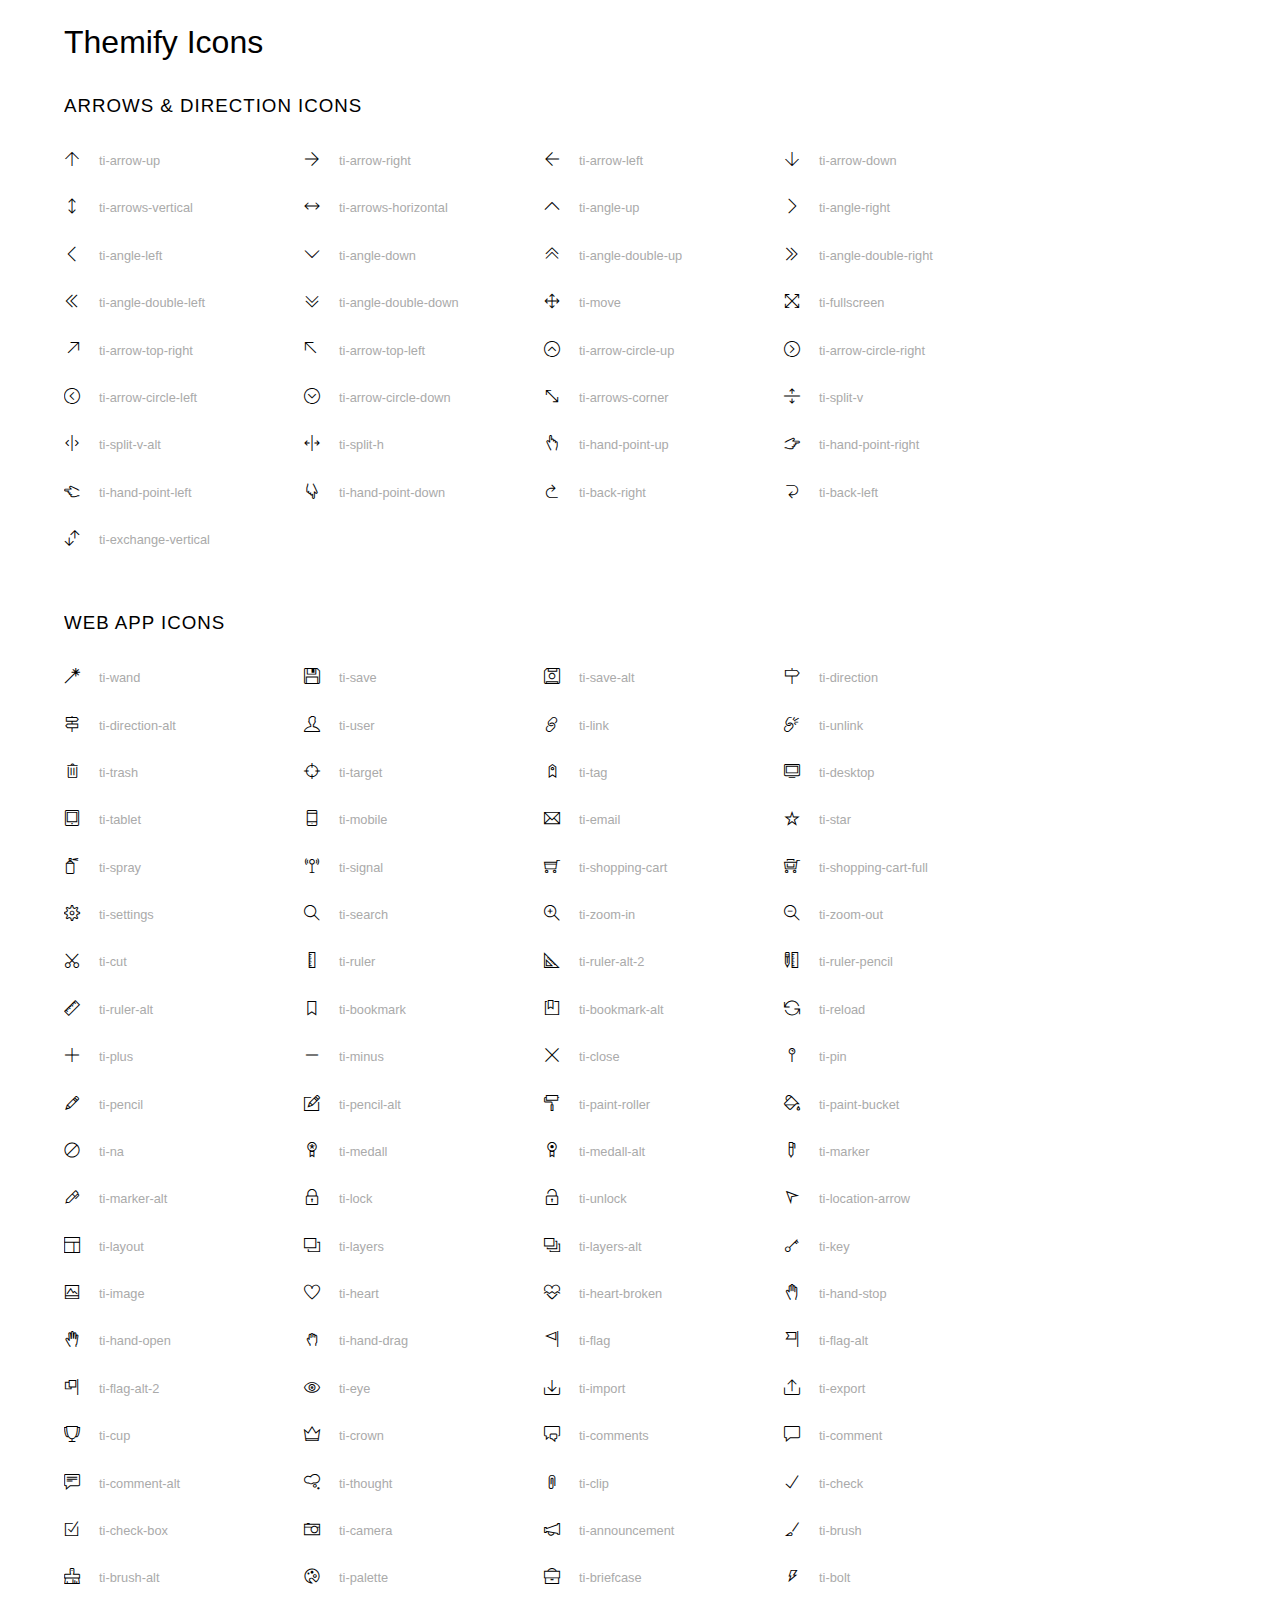
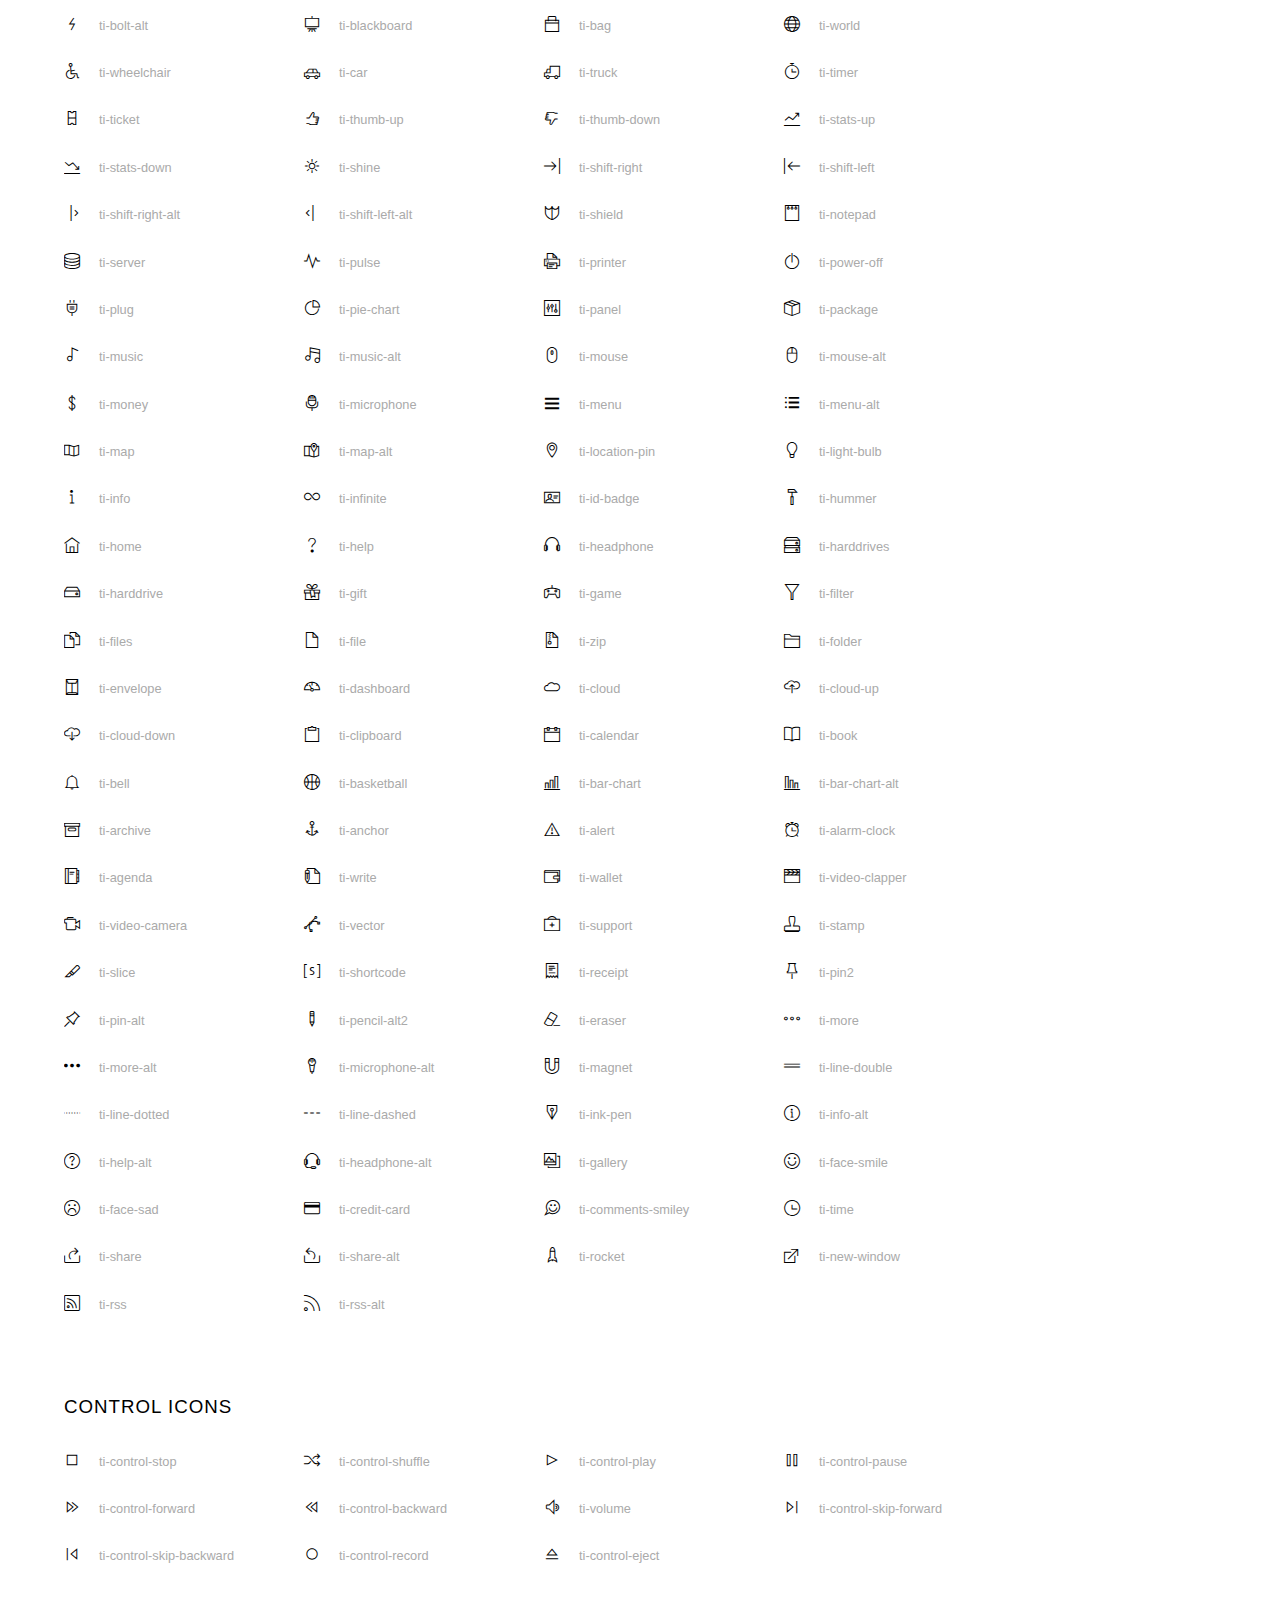
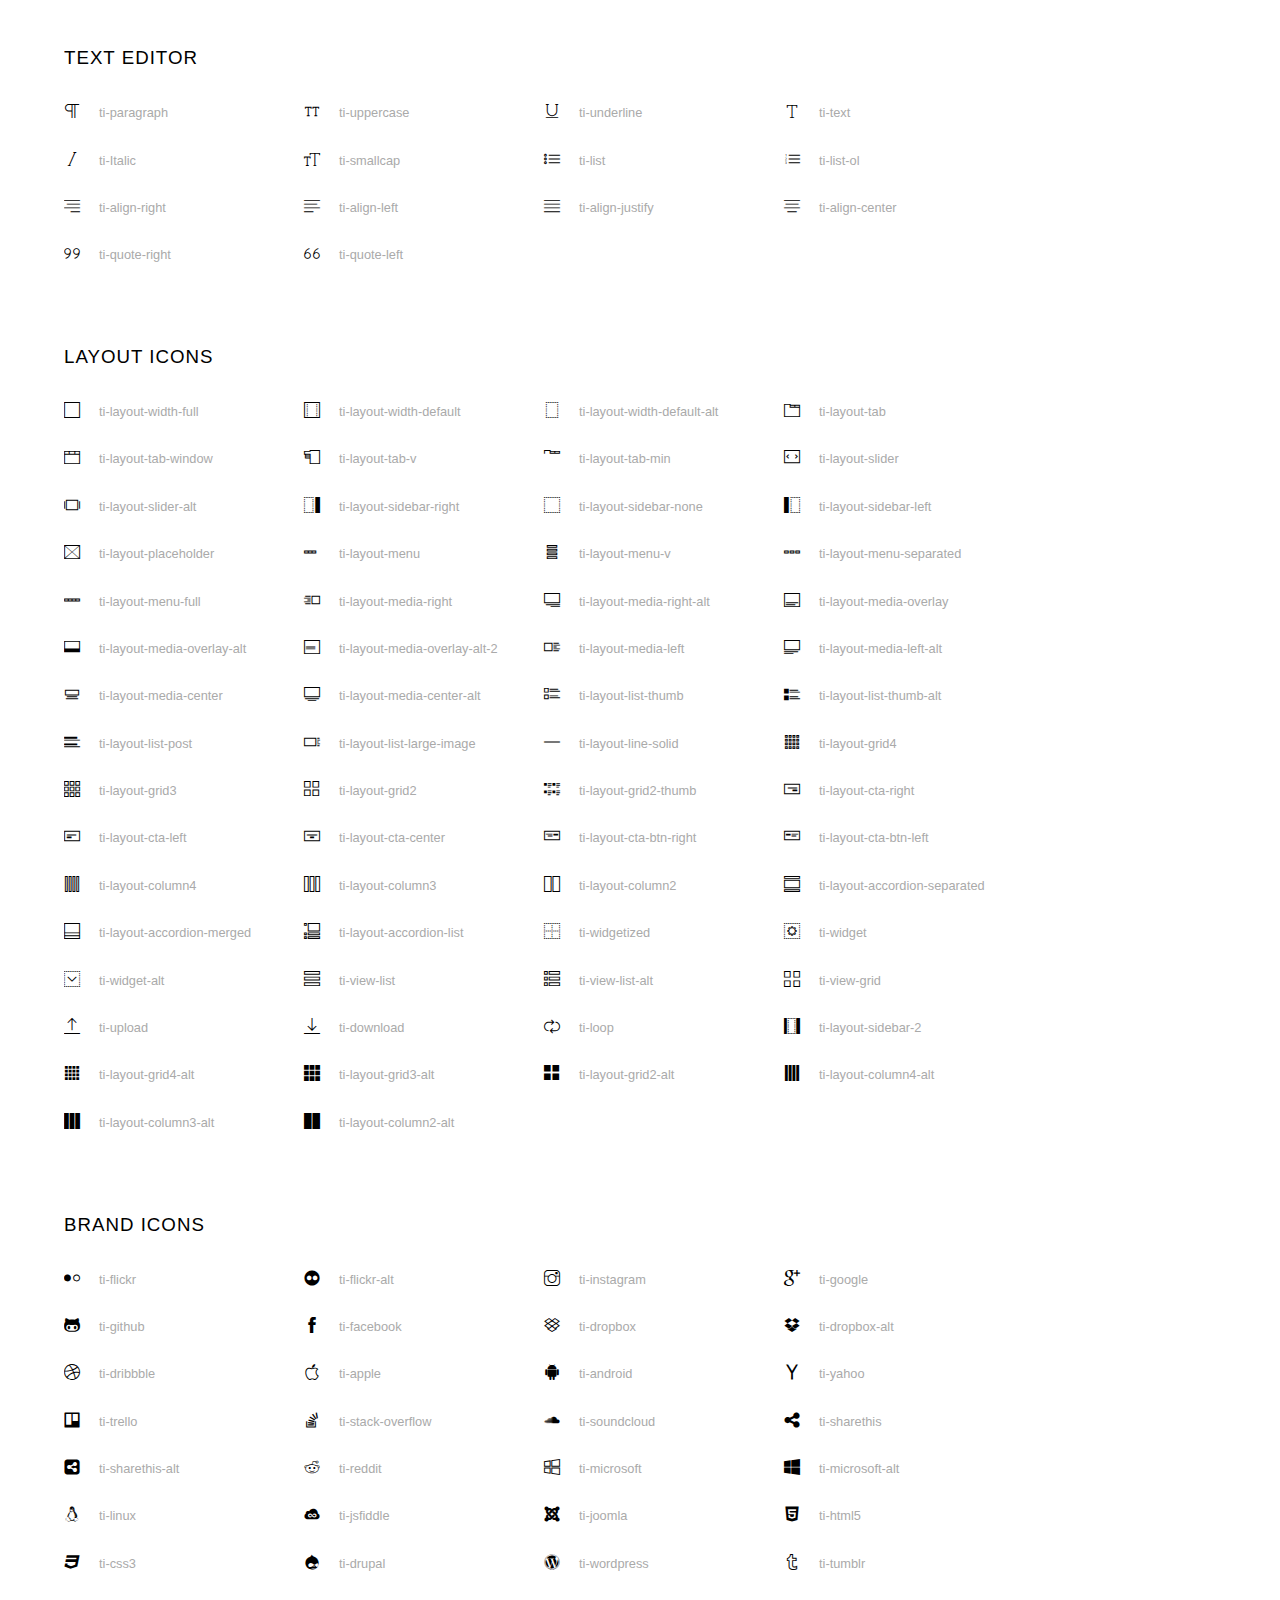
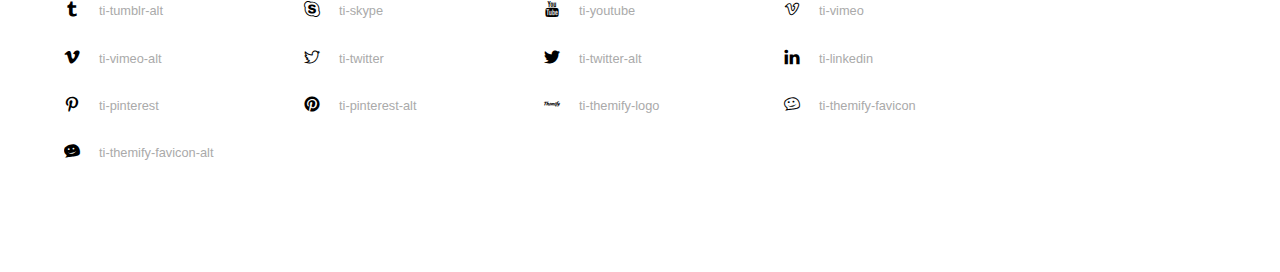
<file: assets/fonts/icon/themify-icons/index.html>
<!doctype html>
<html>
<head>
	<meta charset="utf-8">
	<title>Themify Icon Font</title>
	<meta name="viewport" content="width=device-width">
	<link rel="stylesheet" href="demo-files/demo.css">
	<link rel="stylesheet" href="themify-icons.css">
	<!--[if lt IE 8]><!-->
	<link rel="stylesheet" href="ie7/ie7.css">
	<!--<![endif]-->
</head>
<body>
	<h1>Themify Icons</h1>

	<div class="icon-section">

		<div class="icon-section">
			<h3>Arrows &amp; Direction Icons </h3>

			<div class="icon-container">
				<span class="ti-arrow-up"></span><span class="icon-name"> ti-arrow-up</span>
			</div>
			<div class="icon-container">
				<span class="ti-arrow-right"></span><span class="icon-name"> ti-arrow-right</span>
			</div>
			<div class="icon-container">
				<span class="ti-arrow-left"></span><span class="icon-name"> ti-arrow-left</span>
			</div>
			<div class="icon-container">
				<span class="ti-arrow-down"></span><span class="icon-name"> ti-arrow-down</span>
			</div>
			<div class="icon-container">
				<span class="ti-arrows-vertical"></span><span class="icon-name"> ti-arrows-vertical</span>
			</div>
			<div class="icon-container">
				<span class="ti-arrows-horizontal"></span><span class="icon-name"> ti-arrows-horizontal</span>
			</div>
			<div class="icon-container">
				<span class="ti-angle-up"></span><span class="icon-name"> ti-angle-up</span>
			</div>
			<div class="icon-container">
				<span class="ti-angle-right"></span><span class="icon-name"> ti-angle-right</span>
			</div>
			<div class="icon-container">
				<span class="ti-angle-left"></span><span class="icon-name"> ti-angle-left</span>
			</div>
			<div class="icon-container">
				<span class="ti-angle-down"></span><span class="icon-name"> ti-angle-down</span>
			</div>	
			<div class="icon-container">
				<span class="ti-angle-double-up"></span><span class="icon-name"> ti-angle-double-up</span>
			</div>
			<div class="icon-container">
				<span class="ti-angle-double-right"></span><span class="icon-name"> ti-angle-double-right</span>
			</div>
			<div class="icon-container">
				<span class="ti-angle-double-left"></span><span class="icon-name"> ti-angle-double-left</span>
			</div>
			<div class="icon-container">
				<span class="ti-angle-double-down"></span><span class="icon-name"> ti-angle-double-down</span>
			</div>					
			<div class="icon-container">
				<span class="ti-move"></span><span class="icon-name"> ti-move</span>
			</div>
			<div class="icon-container">
				<span class="ti-fullscreen"></span><span class="icon-name"> ti-fullscreen</span>
			</div>
			<div class="icon-container">
				<span class="ti-arrow-top-right"></span><span class="icon-name"> ti-arrow-top-right</span>
			</div>
			<div class="icon-container">
				<span class="ti-arrow-top-left"></span><span class="icon-name"> ti-arrow-top-left</span>
			</div>
			<div class="icon-container">
				<span class="ti-arrow-circle-up"></span><span class="icon-name"> ti-arrow-circle-up</span>
			</div>
			<div class="icon-container">
				<span class="ti-arrow-circle-right"></span><span class="icon-name"> ti-arrow-circle-right</span>
			</div>
			<div class="icon-container">
				<span class="ti-arrow-circle-left"></span><span class="icon-name"> ti-arrow-circle-left</span>
			</div>
			<div class="icon-container">
				<span class="ti-arrow-circle-down"></span><span class="icon-name"> ti-arrow-circle-down</span>
			</div>
			<div class="icon-container">
				<span class="ti-arrows-corner"></span><span class="icon-name"> ti-arrows-corner</span>
			</div>
			<div class="icon-container">
				<span class="ti-split-v"></span><span class="icon-name"> ti-split-v</span>
			</div>

			<div class="icon-container">
				<span class="ti-split-v-alt"></span><span class="icon-name"> ti-split-v-alt</span>
			</div>
			<div class="icon-container">
				<span class="ti-split-h"></span><span class="icon-name"> ti-split-h</span>
			</div>
			<div class="icon-container">
				<span class="ti-hand-point-up"></span><span class="icon-name"> ti-hand-point-up</span>
			</div>
			<div class="icon-container">
				<span class="ti-hand-point-right"></span><span class="icon-name"> ti-hand-point-right</span>
			</div>
			<div class="icon-container">
				<span class="ti-hand-point-left"></span><span class="icon-name"> ti-hand-point-left</span>
			</div>
			<div class="icon-container">
				<span class="ti-hand-point-down"></span><span class="icon-name"> ti-hand-point-down</span>
			</div>
			<div class="icon-container">
				<span class="ti-back-right"></span><span class="icon-name"> ti-back-right</span>
			</div>
			<div class="icon-container">
				<span class="ti-back-left"></span><span class="icon-name"> ti-back-left</span>
			</div>
			<div class="icon-container">
				<span class="ti-exchange-vertical"></span><span class="icon-name"> ti-exchange-vertical</span>
			</div>

		</div> <!-- Arrows Icons -->



		<h3>Web App Icons</h3>
		
		<div class="icon-section">

			<div class="icon-container">
				<span class="ti-wand"></span><span class="icon-name"> ti-wand</span>
			</div>
			<div class="icon-container">
				<span class="ti-save"></span><span class="icon-name"> ti-save</span>
			</div>
			<div class="icon-container">
				<span class="ti-save-alt"></span><span class="icon-name"> ti-save-alt</span>
			</div>

			<div class="icon-container">
				<span class="ti-direction"></span><span class="icon-name"> ti-direction</span>
			</div>
			<div class="icon-container">
				<span class="ti-direction-alt"></span><span class="icon-name"> ti-direction-alt</span>
			</div>
			<div class="icon-container">
				<span class="ti-user"></span><span class="icon-name"> ti-user</span>
			</div>
			<div class="icon-container">
				<span class="ti-link"></span><span class="icon-name"> ti-link</span>
			</div>
			<div class="icon-container">
				<span class="ti-unlink"></span><span class="icon-name"> ti-unlink</span>
			</div>
			<div class="icon-container">
				<span class="ti-trash"></span><span class="icon-name"> ti-trash</span>
			</div>
			<div class="icon-container">
				<span class="ti-target"></span><span class="icon-name"> ti-target</span>
			</div>
			<div class="icon-container">
				<span class="ti-tag"></span><span class="icon-name"> ti-tag</span>
			</div>
			<div class="icon-container">
				<span class="ti-desktop"></span><span class="icon-name"> ti-desktop</span>
			</div>
			<div class="icon-container">
				<span class="ti-tablet"></span><span class="icon-name"> ti-tablet</span>
			</div>
			<div class="icon-container">
				<span class="ti-mobile"></span><span class="icon-name"> ti-mobile</span>
			</div>
			<div class="icon-container">
				<span class="ti-email"></span><span class="icon-name"> ti-email</span>
			</div>	
			<div class="icon-container">
				<span class="ti-star"></span><span class="icon-name"> ti-star</span>
			</div>
			<div class="icon-container">
				<span class="ti-spray"></span><span class="icon-name"> ti-spray</span>
			</div>
			<div class="icon-container">
				<span class="ti-signal"></span><span class="icon-name"> ti-signal</span>
			</div>
			<div class="icon-container">
				<span class="ti-shopping-cart"></span><span class="icon-name"> ti-shopping-cart</span>
			</div>
			<div class="icon-container">
				<span class="ti-shopping-cart-full"></span><span class="icon-name"> ti-shopping-cart-full</span>
			</div>
			<div class="icon-container">
				<span class="ti-settings"></span><span class="icon-name"> ti-settings</span>
			</div>
			<div class="icon-container">
				<span class="ti-search"></span><span class="icon-name"> ti-search</span>
			</div>
			<div class="icon-container">
				<span class="ti-zoom-in"></span><span class="icon-name"> ti-zoom-in</span>
			</div>
			<div class="icon-container">
				<span class="ti-zoom-out"></span><span class="icon-name"> ti-zoom-out</span>
			</div>
			<div class="icon-container">
				<span class="ti-cut"></span><span class="icon-name"> ti-cut</span>
			</div>
			<div class="icon-container">
				<span class="ti-ruler"></span><span class="icon-name"> ti-ruler</span>
			</div>
			<div class="icon-container">
				<span class="ti-ruler-alt-2"></span><span class="icon-name"> ti-ruler-alt-2</span>
			</div>			
			<div class="icon-container">
				<span class="ti-ruler-pencil"></span><span class="icon-name"> ti-ruler-pencil</span>
			</div>
			<div class="icon-container">
				<span class="ti-ruler-alt"></span><span class="icon-name"> ti-ruler-alt</span>
			</div>
			<div class="icon-container">
				<span class="ti-bookmark"></span><span class="icon-name"> ti-bookmark</span>
			</div>
			<div class="icon-container">
				<span class="ti-bookmark-alt"></span><span class="icon-name"> ti-bookmark-alt</span>
			</div>
			<div class="icon-container">
				<span class="ti-reload"></span><span class="icon-name"> ti-reload</span>
			</div>
			<div class="icon-container">
				<span class="ti-plus"></span><span class="icon-name"> ti-plus</span>
			</div>
			<div class="icon-container">
				<span class="ti-minus"></span><span class="icon-name"> ti-minus</span>
			</div>
			<div class="icon-container">
				<span class="ti-close"></span><span class="icon-name"> ti-close</span>
			</div>			
			<div class="icon-container">
				<span class="ti-pin"></span><span class="icon-name"> ti-pin</span>
			</div>
			<div class="icon-container">
				<span class="ti-pencil"></span><span class="icon-name"> ti-pencil</span>
			</div>
					
		  	<div class="icon-container">
				<span class="ti-pencil-alt"></span><span class="icon-name"> ti-pencil-alt</span>
			</div>
			<div class="icon-container">
				<span class="ti-paint-roller"></span><span class="icon-name"> ti-paint-roller</span>
			</div>
			<div class="icon-container">
				<span class="ti-paint-bucket"></span><span class="icon-name"> ti-paint-bucket</span>
			</div>
			<div class="icon-container">
				<span class="ti-na"></span><span class="icon-name"> ti-na</span>
			</div>
			<div class="icon-container">
				<span class="ti-medall"></span><span class="icon-name"> ti-medall</span>
			</div>
			<div class="icon-container">
				<span class="ti-medall-alt"></span><span class="icon-name"> ti-medall-alt</span>
			</div>
			<div class="icon-container">
				<span class="ti-marker"></span><span class="icon-name"> ti-marker</span>
			</div>
			<div class="icon-container">
				<span class="ti-marker-alt"></span><span class="icon-name"> ti-marker-alt</span>
			</div>

			<div class="icon-container">
				<span class="ti-lock"></span><span class="icon-name"> ti-lock</span>
			</div>
			<div class="icon-container">
				<span class="ti-unlock"></span><span class="icon-name"> ti-unlock</span>
			</div>
			<div class="icon-container">
				<span class="ti-location-arrow"></span><span class="icon-name"> ti-location-arrow</span>
			</div>
			<div class="icon-container">
				<span class="ti-layout"></span><span class="icon-name"> ti-layout</span>
			</div>
			<div class="icon-container">
				<span class="ti-layers"></span><span class="icon-name"> ti-layers</span>
			</div>
			<div class="icon-container">
				<span class="ti-layers-alt"></span><span class="icon-name"> ti-layers-alt</span>
			</div>
			<div class="icon-container">
				<span class="ti-key"></span><span class="icon-name"> ti-key</span>
			</div>
			<div class="icon-container">
				<span class="ti-image"></span><span class="icon-name"> ti-image</span>
			</div>
			<div class="icon-container">
				<span class="ti-heart"></span><span class="icon-name"> ti-heart</span>
			</div>
			<div class="icon-container">
				<span class="ti-heart-broken"></span><span class="icon-name"> ti-heart-broken</span>
			</div>
			<div class="icon-container">
				<span class="ti-hand-stop"></span><span class="icon-name"> ti-hand-stop</span>
			</div>
			<div class="icon-container">
				<span class="ti-hand-open"></span><span class="icon-name"> ti-hand-open</span>
			</div>
			<div class="icon-container">
				<span class="ti-hand-drag"></span><span class="icon-name"> ti-hand-drag</span>
			</div>
			<div class="icon-container">
				<span class="ti-flag"></span><span class="icon-name"> ti-flag</span>
			</div>
			<div class="icon-container">
				<span class="ti-flag-alt"></span><span class="icon-name"> ti-flag-alt</span>
			</div>
			<div class="icon-container">
				<span class="ti-flag-alt-2"></span><span class="icon-name"> ti-flag-alt-2</span>
			</div>
			<div class="icon-container">
				<span class="ti-eye"></span><span class="icon-name"> ti-eye</span>
			</div>
			<div class="icon-container">
				<span class="ti-import"></span><span class="icon-name"> ti-import</span>
			</div>			
			<div class="icon-container">
				<span class="ti-export"></span><span class="icon-name"> ti-export</span>
			</div>
			<div class="icon-container">
				<span class="ti-cup"></span><span class="icon-name"> ti-cup</span>
			</div>
			<div class="icon-container">
				<span class="ti-crown"></span><span class="icon-name"> ti-crown</span>
			</div>
			<div class="icon-container">
				<span class="ti-comments"></span><span class="icon-name"> ti-comments</span>
			</div>
			<div class="icon-container">
				<span class="ti-comment"></span><span class="icon-name"> ti-comment</span>
			</div>
			<div class="icon-container">
				<span class="ti-comment-alt"></span><span class="icon-name"> ti-comment-alt</span>
			</div>
			<div class="icon-container">
				<span class="ti-thought"></span><span class="icon-name"> ti-thought</span>
			</div>			
			<div class="icon-container">
				<span class="ti-clip"></span><span class="icon-name"> ti-clip</span>
			</div>

			<div class="icon-container">
				<span class="ti-check"></span><span class="icon-name"> ti-check</span>
			</div>
			<div class="icon-container">
				<span class="ti-check-box"></span><span class="icon-name"> ti-check-box</span>
			</div>
			<div class="icon-container">
				<span class="ti-camera"></span><span class="icon-name"> ti-camera</span>
			</div>
			<div class="icon-container">
				<span class="ti-announcement"></span><span class="icon-name"> ti-announcement</span>
			</div>
			<div class="icon-container">
				<span class="ti-brush"></span><span class="icon-name"> ti-brush</span>
			</div>
			<div class="icon-container">
				<span class="ti-brush-alt"></span><span class="icon-name"> ti-brush-alt</span>
			</div>
			<div class="icon-container">
				<span class="ti-palette"></span><span class="icon-name"> ti-palette</span>
			</div>			
			<div class="icon-container">
				<span class="ti-briefcase"></span><span class="icon-name"> ti-briefcase</span>
			</div>
			<div class="icon-container">
				<span class="ti-bolt"></span><span class="icon-name"> ti-bolt</span>
			</div>
			<div class="icon-container">
				<span class="ti-bolt-alt"></span><span class="icon-name"> ti-bolt-alt</span>
			</div>
			<div class="icon-container">
				<span class="ti-blackboard"></span><span class="icon-name"> ti-blackboard</span>
			</div>
			<div class="icon-container">
				<span class="ti-bag"></span><span class="icon-name"> ti-bag</span>
			</div>
			<div class="icon-container">
				<span class="ti-world"></span><span class="icon-name"> ti-world</span>
			</div>
			<div class="icon-container">
				<span class="ti-wheelchair"></span><span class="icon-name"> ti-wheelchair</span>
			</div>
			<div class="icon-container">
				<span class="ti-car"></span><span class="icon-name"> ti-car</span>
			</div>
			<div class="icon-container">
				<span class="ti-truck"></span><span class="icon-name"> ti-truck</span>
			</div>
			<div class="icon-container">
				<span class="ti-timer"></span><span class="icon-name"> ti-timer</span>
			</div>
			<div class="icon-container">
				<span class="ti-ticket"></span><span class="icon-name"> ti-ticket</span>
			</div>
			<div class="icon-container">
				<span class="ti-thumb-up"></span><span class="icon-name"> ti-thumb-up</span>
			</div>
			<div class="icon-container">
				<span class="ti-thumb-down"></span><span class="icon-name"> ti-thumb-down</span>
			</div>

			<div class="icon-container">
				<span class="ti-stats-up"></span><span class="icon-name"> ti-stats-up</span>
			</div>
			<div class="icon-container">
				<span class="ti-stats-down"></span><span class="icon-name"> ti-stats-down</span>
			</div>
			<div class="icon-container">
				<span class="ti-shine"></span><span class="icon-name"> ti-shine</span>
			</div>
			<div class="icon-container">
				<span class="ti-shift-right"></span><span class="icon-name"> ti-shift-right</span>
			</div>
			<div class="icon-container">
				<span class="ti-shift-left"></span><span class="icon-name"> ti-shift-left</span>
			</div>

			<div class="icon-container">
				<span class="ti-shift-right-alt"></span><span class="icon-name"> ti-shift-right-alt</span>
			</div>
			<div class="icon-container">
				<span class="ti-shift-left-alt"></span><span class="icon-name"> ti-shift-left-alt</span>
			</div>
			<div class="icon-container">
				<span class="ti-shield"></span><span class="icon-name"> ti-shield</span>
			</div>
			<div class="icon-container">
				<span class="ti-notepad"></span><span class="icon-name"> ti-notepad</span>
			</div>
			<div class="icon-container">
				<span class="ti-server"></span><span class="icon-name"> ti-server</span>
			</div>

			<div class="icon-container">
				<span class="ti-pulse"></span><span class="icon-name"> ti-pulse</span>
			</div>
			<div class="icon-container">
				<span class="ti-printer"></span><span class="icon-name"> ti-printer</span>
			</div>
			<div class="icon-container">
				<span class="ti-power-off"></span><span class="icon-name"> ti-power-off</span>
			</div>
			<div class="icon-container">
				<span class="ti-plug"></span><span class="icon-name"> ti-plug</span>
			</div>
			<div class="icon-container">
				<span class="ti-pie-chart"></span><span class="icon-name"> ti-pie-chart</span>
			</div>

			<div class="icon-container">
				<span class="ti-panel"></span><span class="icon-name"> ti-panel</span>
			</div>
			<div class="icon-container">
				<span class="ti-package"></span><span class="icon-name"> ti-package</span>
			</div>
			<div class="icon-container">
				<span class="ti-music"></span><span class="icon-name"> ti-music</span>
			</div>
			<div class="icon-container">
				<span class="ti-music-alt"></span><span class="icon-name"> ti-music-alt</span>
			</div>
			<div class="icon-container">
				<span class="ti-mouse"></span><span class="icon-name"> ti-mouse</span>
			</div>
			<div class="icon-container">
				<span class="ti-mouse-alt"></span><span class="icon-name"> ti-mouse-alt</span>
			</div>
			<div class="icon-container">
				<span class="ti-money"></span><span class="icon-name"> ti-money</span>
			</div>
			<div class="icon-container">
				<span class="ti-microphone"></span><span class="icon-name"> ti-microphone</span>
			</div>
			<div class="icon-container">
				<span class="ti-menu"></span><span class="icon-name"> ti-menu</span>
			</div>
			<div class="icon-container">
				<span class="ti-menu-alt"></span><span class="icon-name"> ti-menu-alt</span>
			</div>
			<div class="icon-container">
				<span class="ti-map"></span><span class="icon-name"> ti-map</span>
			</div>
			<div class="icon-container">
				<span class="ti-map-alt"></span><span class="icon-name"> ti-map-alt</span>
			</div>

			<div class="icon-container">
				<span class="ti-location-pin"></span><span class="icon-name"> ti-location-pin</span>
			</div>

			<div class="icon-container">
				<span class="ti-light-bulb"></span><span class="icon-name"> ti-light-bulb</span>
			</div>
			<div class="icon-container">
				<span class="ti-info"></span><span class="icon-name"> ti-info</span>
			</div>
			<div class="icon-container">
				<span class="ti-infinite"></span><span class="icon-name"> ti-infinite</span>
			</div>
			<div class="icon-container">
				<span class="ti-id-badge"></span><span class="icon-name"> ti-id-badge</span>
			</div>
			<div class="icon-container">
				<span class="ti-hummer"></span><span class="icon-name"> ti-hummer</span>
			</div>
			<div class="icon-container">
				<span class="ti-home"></span><span class="icon-name"> ti-home</span>
			</div>
			<div class="icon-container">
				<span class="ti-help"></span><span class="icon-name"> ti-help</span>
			</div>
			<div class="icon-container">
				<span class="ti-headphone"></span><span class="icon-name"> ti-headphone</span>
			</div>
			<div class="icon-container">
				<span class="ti-harddrives"></span><span class="icon-name"> ti-harddrives</span>
			</div>
			<div class="icon-container">
				<span class="ti-harddrive"></span><span class="icon-name"> ti-harddrive</span>
			</div>
			<div class="icon-container">
				<span class="ti-gift"></span><span class="icon-name"> ti-gift</span>
			</div>
			<div class="icon-container">
				<span class="ti-game"></span><span class="icon-name"> ti-game</span>
			</div>
			<div class="icon-container">
				<span class="ti-filter"></span><span class="icon-name"> ti-filter</span>
			</div>
			<div class="icon-container">
				<span class="ti-files"></span><span class="icon-name"> ti-files</span>
			</div>
			<div class="icon-container">
				<span class="ti-file"></span><span class="icon-name"> ti-file</span>
			</div>
			<div class="icon-container">
				<span class="ti-zip"></span><span class="icon-name"> ti-zip</span>
			</div>
			<div class="icon-container">
				<span class="ti-folder"></span><span class="icon-name"> ti-folder</span>
			</div>			
			<div class="icon-container">
				<span class="ti-envelope"></span><span class="icon-name"> ti-envelope</span>
			</div>


			<div class="icon-container">
				<span class="ti-dashboard"></span><span class="icon-name"> ti-dashboard</span>
			</div>
			<div class="icon-container">
				<span class="ti-cloud"></span><span class="icon-name"> ti-cloud</span>
			</div>
			<div class="icon-container">
				<span class="ti-cloud-up"></span><span class="icon-name"> ti-cloud-up</span>
			</div>
			<div class="icon-container">
				<span class="ti-cloud-down"></span><span class="icon-name"> ti-cloud-down</span>
			</div>
			<div class="icon-container">
				<span class="ti-clipboard"></span><span class="icon-name"> ti-clipboard</span>
			</div>
			<div class="icon-container">
				<span class="ti-calendar"></span><span class="icon-name"> ti-calendar</span>
			</div>
			<div class="icon-container">
				<span class="ti-book"></span><span class="icon-name"> ti-book</span>
			</div>
			<div class="icon-container">
				<span class="ti-bell"></span><span class="icon-name"> ti-bell</span>
			</div>
			<div class="icon-container">
				<span class="ti-basketball"></span><span class="icon-name"> ti-basketball</span>
			</div>
			<div class="icon-container">
				<span class="ti-bar-chart"></span><span class="icon-name"> ti-bar-chart</span>
			</div>
			<div class="icon-container">
				<span class="ti-bar-chart-alt"></span><span class="icon-name"> ti-bar-chart-alt</span>
			</div>


			<div class="icon-container">
				<span class="ti-archive"></span><span class="icon-name"> ti-archive</span>
			</div>
			<div class="icon-container">
				<span class="ti-anchor"></span><span class="icon-name"> ti-anchor</span>
			</div>

			<div class="icon-container">
				<span class="ti-alert"></span><span class="icon-name"> ti-alert</span>
			</div>
			<div class="icon-container">
				<span class="ti-alarm-clock"></span><span class="icon-name"> ti-alarm-clock</span>
			</div>
			<div class="icon-container">
				<span class="ti-agenda"></span><span class="icon-name"> ti-agenda</span>
			</div>
			<div class="icon-container">
				<span class="ti-write"></span><span class="icon-name"> ti-write</span>
			</div>

			<div class="icon-container">
				<span class="ti-wallet"></span><span class="icon-name"> ti-wallet</span>
			</div>
			<div class="icon-container">
				<span class="ti-video-clapper"></span><span class="icon-name"> ti-video-clapper</span>
			</div>
			<div class="icon-container">
				<span class="ti-video-camera"></span><span class="icon-name"> ti-video-camera</span>
			</div>
			<div class="icon-container">
				<span class="ti-vector"></span><span class="icon-name"> ti-vector</span>
			</div>

			<div class="icon-container">
				<span class="ti-support"></span><span class="icon-name"> ti-support</span>
			</div>
			<div class="icon-container">
				<span class="ti-stamp"></span><span class="icon-name"> ti-stamp</span>
			</div>
			<div class="icon-container">
				<span class="ti-slice"></span><span class="icon-name"> ti-slice</span>
			</div>
			<div class="icon-container">
				<span class="ti-shortcode"></span><span class="icon-name"> ti-shortcode</span>
			</div>
			<div class="icon-container">
				<span class="ti-receipt"></span><span class="icon-name"> ti-receipt</span>
			</div>
			<div class="icon-container">
				<span class="ti-pin2"></span><span class="icon-name"> ti-pin2</span>
			</div>
			<div class="icon-container">
				<span class="ti-pin-alt"></span><span class="icon-name"> ti-pin-alt</span>
			</div>
			<div class="icon-container">
				<span class="ti-pencil-alt2"></span><span class="icon-name"> ti-pencil-alt2</span>
			</div>
			<div class="icon-container">
				<span class="ti-eraser"></span><span class="icon-name"> ti-eraser</span>
			</div>			
			<div class="icon-container">
				<span class="ti-more"></span><span class="icon-name"> ti-more</span>
			</div>
			<div class="icon-container">
				<span class="ti-more-alt"></span><span class="icon-name"> ti-more-alt</span>
			</div>
			<div class="icon-container">
				<span class="ti-microphone-alt"></span><span class="icon-name"> ti-microphone-alt</span>
			</div>
			<div class="icon-container">
				<span class="ti-magnet"></span><span class="icon-name"> ti-magnet</span>
			</div>
			<div class="icon-container">
				<span class="ti-line-double"></span><span class="icon-name"> ti-line-double</span>
			</div>
			<div class="icon-container">
				<span class="ti-line-dotted"></span><span class="icon-name"> ti-line-dotted</span>
			</div>
			<div class="icon-container">
				<span class="ti-line-dashed"></span><span class="icon-name"> ti-line-dashed</span>
			</div>

			<div class="icon-container">
				<span class="ti-ink-pen"></span><span class="icon-name"> ti-ink-pen</span>
			</div>
			<div class="icon-container">
				<span class="ti-info-alt"></span><span class="icon-name"> ti-info-alt</span>
			</div>
			<div class="icon-container">
				<span class="ti-help-alt"></span><span class="icon-name"> ti-help-alt</span>
			</div>
			<div class="icon-container">
				<span class="ti-headphone-alt"></span><span class="icon-name"> ti-headphone-alt</span>
			</div>

			<div class="icon-container">
				<span class="ti-gallery"></span><span class="icon-name"> ti-gallery</span>
			</div>
			<div class="icon-container">
				<span class="ti-face-smile"></span><span class="icon-name"> ti-face-smile</span>
			</div>
			<div class="icon-container">
				<span class="ti-face-sad"></span><span class="icon-name"> ti-face-sad</span>
			</div>
			<div class="icon-container">
				<span class="ti-credit-card"></span><span class="icon-name"> ti-credit-card</span>
			</div>
			<div class="icon-container">
				<span class="ti-comments-smiley"></span><span class="icon-name"> ti-comments-smiley</span>
			</div>
			<div class="icon-container">
				<span class="ti-time"></span><span class="icon-name"> ti-time</span>
			</div>
			<div class="icon-container">
				<span class="ti-share"></span><span class="icon-name"> ti-share</span>
			</div>
			<div class="icon-container">
				<span class="ti-share-alt"></span><span class="icon-name"> ti-share-alt</span>
			</div>
			<div class="icon-container">
				<span class="ti-rocket"></span><span class="icon-name"> ti-rocket</span>
			</div>

			<div class="icon-container">
				<span class="ti-new-window"></span><span class="icon-name"> ti-new-window</span>
			</div>

			<div class="icon-container">
				<span class="ti-rss"></span><span class="icon-name"> ti-rss</span>
			</div>

			<div class="icon-container">
				<span class="ti-rss-alt"></span><span class="icon-name"> ti-rss-alt</span>
			</div>
			
		</div><!-- Web App Icons -->


		<div class="icon-section">
			<h3>Control Icons</h3>
			<div class="icon-container">
				<span class="ti-control-stop"></span><span class="icon-name"> ti-control-stop</span>
			</div>
			<div class="icon-container">
				<span class="ti-control-shuffle"></span><span class="icon-name"> ti-control-shuffle</span>
			</div>
			<div class="icon-container">
				<span class="ti-control-play"></span><span class="icon-name"> ti-control-play</span>
			</div>
			<div class="icon-container">
				<span class="ti-control-pause"></span><span class="icon-name"> ti-control-pause</span>
			</div>
			<div class="icon-container">
				<span class="ti-control-forward"></span><span class="icon-name"> ti-control-forward</span>
			</div>
			<div class="icon-container">
				<span class="ti-control-backward"></span><span class="icon-name"> ti-control-backward</span>
			</div>	
			<div class="icon-container">
				<span class="ti-volume"></span><span class="icon-name"> ti-volume</span>
			</div>
			<div class="icon-container">
				<span class="ti-control-skip-forward"></span><span class="icon-name"> ti-control-skip-forward</span>
			</div>
			<div class="icon-container">
				<span class="ti-control-skip-backward"></span><span class="icon-name"> ti-control-skip-backward</span>
			</div>
			<div class="icon-container">
				<span class="ti-control-record"></span><span class="icon-name"> ti-control-record</span>
			</div>
			<div class="icon-container">
				<span class="ti-control-eject"></span><span class="icon-name"> ti-control-eject</span>
			</div>			
		</div> <!-- Control Icons -->


		<div class="icon-section">
			<h3>Text Editor</h3>

			<div class="icon-container">
				<span class="ti-paragraph"></span><span class="icon-name"> ti-paragraph</span>
			</div>
			<div class="icon-container">
				<span class="ti-uppercase"></span><span class="icon-name"> ti-uppercase</span>
			</div>

			<div class="icon-container">
				<span class="ti-underline"></span><span class="icon-name"> ti-underline</span>
			</div>
			<div class="icon-container">
				<span class="ti-text"></span><span class="icon-name"> ti-text</span>
			</div>
			<div class="icon-container">
				<span class="ti-Italic"></span><span class="icon-name"> ti-Italic</span>
			</div>
			<div class="icon-container">
				<span class="ti-smallcap"></span><span class="icon-name"> ti-smallcap</span>
			</div>
			<div class="icon-container">
				<span class="ti-list"></span><span class="icon-name"> ti-list</span>
			</div>
			<div class="icon-container">
				<span class="ti-list-ol"></span><span class="icon-name"> ti-list-ol</span>
			</div>
			<div class="icon-container">
				<span class="ti-align-right"></span><span class="icon-name"> ti-align-right</span>
			</div>
			<div class="icon-container">
				<span class="ti-align-left"></span><span class="icon-name"> ti-align-left</span>
			</div>
			<div class="icon-container">
				<span class="ti-align-justify"></span><span class="icon-name"> ti-align-justify</span>
			</div>
			<div class="icon-container">
				<span class="ti-align-center"></span><span class="icon-name"> ti-align-center</span>
			</div>
			<div class="icon-container">
				<span class="ti-quote-right"></span><span class="icon-name"> ti-quote-right</span>
			</div>
			<div class="icon-container">
				<span class="ti-quote-left"></span><span class="icon-name"> ti-quote-left</span>
			</div>

		</div> <!-- Text Editor -->



		<div class="icon-section">
			<h3>Layout Icons</h3>
			<div class="icon-container">
				<span class="ti-layout-width-full"></span><span class="icon-name"> ti-layout-width-full</span>
			</div>
			<div class="icon-container">
				<span class="ti-layout-width-default"></span><span class="icon-name"> ti-layout-width-default</span>
			</div>
			<div class="icon-container">
				<span class="ti-layout-width-default-alt"></span><span class="icon-name"> ti-layout-width-default-alt</span>
			</div>
			<div class="icon-container">
				<span class="ti-layout-tab"></span><span class="icon-name"> ti-layout-tab</span>
			</div>
			<div class="icon-container">
				<span class="ti-layout-tab-window"></span><span class="icon-name"> ti-layout-tab-window</span>
			</div>
			<div class="icon-container">
				<span class="ti-layout-tab-v"></span><span class="icon-name"> ti-layout-tab-v</span>
			</div>
			<div class="icon-container">
				<span class="ti-layout-tab-min"></span><span class="icon-name"> ti-layout-tab-min</span>
			</div>
			<div class="icon-container">
				<span class="ti-layout-slider"></span><span class="icon-name"> ti-layout-slider</span>
			</div>
			<div class="icon-container">
				<span class="ti-layout-slider-alt"></span><span class="icon-name"> ti-layout-slider-alt</span>
			</div>
			<div class="icon-container">
				<span class="ti-layout-sidebar-right"></span><span class="icon-name"> ti-layout-sidebar-right</span>
			</div>
			<div class="icon-container">
				<span class="ti-layout-sidebar-none"></span><span class="icon-name"> ti-layout-sidebar-none</span>
			</div>
			<div class="icon-container">
				<span class="ti-layout-sidebar-left"></span><span class="icon-name"> ti-layout-sidebar-left</span>
			</div>
			<div class="icon-container">
				<span class="ti-layout-placeholder"></span><span class="icon-name"> ti-layout-placeholder</span>
			</div>
			<div class="icon-container">
				<span class="ti-layout-menu"></span><span class="icon-name"> ti-layout-menu</span>
			</div>
			<div class="icon-container">
				<span class="ti-layout-menu-v"></span><span class="icon-name"> ti-layout-menu-v</span>
			</div>
			<div class="icon-container">
				<span class="ti-layout-menu-separated"></span><span class="icon-name"> ti-layout-menu-separated</span>
			</div>
			<div class="icon-container">
				<span class="ti-layout-menu-full"></span><span class="icon-name"> ti-layout-menu-full</span>
			</div>
			<div class="icon-container">
				<span class="ti-layout-media-right"></span><span class="icon-name"> ti-layout-media-right</span>
			</div>
			<div class="icon-container">
				<span class="ti-layout-media-right-alt"></span><span class="icon-name"> ti-layout-media-right-alt</span>
			</div>
			<div class="icon-container">
				<span class="ti-layout-media-overlay"></span><span class="icon-name"> ti-layout-media-overlay</span>
			</div>
			<div class="icon-container">
				<span class="ti-layout-media-overlay-alt"></span><span class="icon-name"> ti-layout-media-overlay-alt</span>
			</div>
			<div class="icon-container">
				<span class="ti-layout-media-overlay-alt-2"></span><span class="icon-name"> ti-layout-media-overlay-alt-2</span>
			</div>
			<div class="icon-container">
				<span class="ti-layout-media-left"></span><span class="icon-name"> ti-layout-media-left</span>
			</div>
			<div class="icon-container">
				<span class="ti-layout-media-left-alt"></span><span class="icon-name"> ti-layout-media-left-alt</span>
			</div>
			<div class="icon-container">
				<span class="ti-layout-media-center"></span><span class="icon-name"> ti-layout-media-center</span>
			</div>
			<div class="icon-container">
				<span class="ti-layout-media-center-alt"></span><span class="icon-name"> ti-layout-media-center-alt</span>
			</div>
			<div class="icon-container">
				<span class="ti-layout-list-thumb"></span><span class="icon-name"> ti-layout-list-thumb</span>
			</div>
			<div class="icon-container">
				<span class="ti-layout-list-thumb-alt"></span><span class="icon-name"> ti-layout-list-thumb-alt</span>
			</div>
			<div class="icon-container">
				<span class="ti-layout-list-post"></span><span class="icon-name"> ti-layout-list-post</span>
			</div>
			<div class="icon-container">
				<span class="ti-layout-list-large-image"></span><span class="icon-name"> ti-layout-list-large-image</span>
			</div>
			<div class="icon-container">
				<span class="ti-layout-line-solid"></span><span class="icon-name"> ti-layout-line-solid</span>
			</div>
			<div class="icon-container">
				<span class="ti-layout-grid4"></span><span class="icon-name"> ti-layout-grid4</span>
			</div>
			<div class="icon-container">
				<span class="ti-layout-grid3"></span><span class="icon-name"> ti-layout-grid3</span>
			</div>
			<div class="icon-container">
				<span class="ti-layout-grid2"></span><span class="icon-name"> ti-layout-grid2</span>
			</div>
			<div class="icon-container">
				<span class="ti-layout-grid2-thumb"></span><span class="icon-name"> ti-layout-grid2-thumb</span>
			</div>
			<div class="icon-container">
				<span class="ti-layout-cta-right"></span><span class="icon-name"> ti-layout-cta-right</span>
			</div>
			<div class="icon-container">
				<span class="ti-layout-cta-left"></span><span class="icon-name"> ti-layout-cta-left</span>
			</div>
			<div class="icon-container">
				<span class="ti-layout-cta-center"></span><span class="icon-name"> ti-layout-cta-center</span>
			</div>
			<div class="icon-container">
				<span class="ti-layout-cta-btn-right"></span><span class="icon-name"> ti-layout-cta-btn-right</span>
			</div>
			<div class="icon-container">
				<span class="ti-layout-cta-btn-left"></span><span class="icon-name"> ti-layout-cta-btn-left</span>
			</div>
			<div class="icon-container">
				<span class="ti-layout-column4"></span><span class="icon-name"> ti-layout-column4</span>
			</div>
			<div class="icon-container">
				<span class="ti-layout-column3"></span><span class="icon-name"> ti-layout-column3</span>
			</div>
			<div class="icon-container">
				<span class="ti-layout-column2"></span><span class="icon-name"> ti-layout-column2</span>
			</div>
			<div class="icon-container">
				<span class="ti-layout-accordion-separated"></span><span class="icon-name"> ti-layout-accordion-separated</span>
			</div>
			<div class="icon-container">
				<span class="ti-layout-accordion-merged"></span><span class="icon-name"> ti-layout-accordion-merged</span>
			</div>
			<div class="icon-container">
				<span class="ti-layout-accordion-list"></span><span class="icon-name"> ti-layout-accordion-list</span>
			</div>
			<div class="icon-container">
				<span class="ti-widgetized"></span><span class="icon-name"> ti-widgetized</span>
			</div>
			<div class="icon-container">
				<span class="ti-widget"></span><span class="icon-name"> ti-widget</span>
			</div>
			<div class="icon-container">
				<span class="ti-widget-alt"></span><span class="icon-name"> ti-widget-alt</span>
			</div>
			<div class="icon-container">
				<span class="ti-view-list"></span><span class="icon-name"> ti-view-list</span>
			</div>
			<div class="icon-container">
				<span class="ti-view-list-alt"></span><span class="icon-name"> ti-view-list-alt</span>
			</div>
			<div class="icon-container">
				<span class="ti-view-grid"></span><span class="icon-name"> ti-view-grid</span>
			</div>
			<div class="icon-container">
				<span class="ti-upload"></span><span class="icon-name"> ti-upload</span>
			</div>
			<div class="icon-container">
				<span class="ti-download"></span><span class="icon-name"> ti-download</span>
			</div>	
			<div class="icon-container">
				<span class="ti-loop"></span><span class="icon-name"> ti-loop</span>
			</div>
			<div class="icon-container">
				<span class="ti-layout-sidebar-2"></span><span class="icon-name"> ti-layout-sidebar-2</span>
			</div>
			<div class="icon-container">
				<span class="ti-layout-grid4-alt"></span><span class="icon-name"> ti-layout-grid4-alt</span>
			</div>
			<div class="icon-container">
				<span class="ti-layout-grid3-alt"></span><span class="icon-name"> ti-layout-grid3-alt</span>
			</div>
			<div class="icon-container">
				<span class="ti-layout-grid2-alt"></span><span class="icon-name"> ti-layout-grid2-alt</span>
			</div>
			<div class="icon-container">
				<span class="ti-layout-column4-alt"></span><span class="icon-name"> ti-layout-column4-alt</span>
			</div>
			<div class="icon-container">
				<span class="ti-layout-column3-alt"></span><span class="icon-name"> ti-layout-column3-alt</span>
			</div>
			<div class="icon-container">
				<span class="ti-layout-column2-alt"></span><span class="icon-name"> ti-layout-column2-alt</span>
			</div>		


		</div> <!-- Layout Icons -->


		<div class="icon-section">
			<h3>Brand Icons</h3>

			<div class="icon-container">
				<span class="ti-flickr"></span><span class="icon-name"> ti-flickr</span>
			</div>
			<div class="icon-container">
				<span class="ti-flickr-alt"></span><span class="icon-name"> ti-flickr-alt</span>
			</div>			
			<div class="icon-container">
				<span class="ti-instagram"></span><span class="icon-name"> ti-instagram</span>
			</div>
			<div class="icon-container">
				<span class="ti-google"></span><span class="icon-name"> ti-google</span>
			</div>
			<div class="icon-container">
				<span class="ti-github"></span><span class="icon-name"> ti-github</span>
			</div>

			<div class="icon-container">
				<span class="ti-facebook"></span><span class="icon-name"> ti-facebook</span>
			</div>
			<div class="icon-container">
				<span class="ti-dropbox"></span><span class="icon-name"> ti-dropbox</span>
			</div>
			<div class="icon-container">
				<span class="ti-dropbox-alt"></span><span class="icon-name"> ti-dropbox-alt</span>
			</div>
			<div class="icon-container">
				<span class="ti-dribbble"></span><span class="icon-name"> ti-dribbble</span>
			</div>
			<div class="icon-container">
				<span class="ti-apple"></span><span class="icon-name"> ti-apple</span>
			</div>
			<div class="icon-container">
				<span class="ti-android"></span><span class="icon-name"> ti-android</span>
			</div>
			<div class="icon-container">
				<span class="ti-yahoo"></span><span class="icon-name"> ti-yahoo</span>
			</div>
			<div class="icon-container">
				<span class="ti-trello"></span><span class="icon-name"> ti-trello</span>
			</div>
			<div class="icon-container">
				<span class="ti-stack-overflow"></span><span class="icon-name"> ti-stack-overflow</span>
			</div>
			<div class="icon-container">
				<span class="ti-soundcloud"></span><span class="icon-name"> ti-soundcloud</span>
			</div>
			<div class="icon-container">
				<span class="ti-sharethis"></span><span class="icon-name"> ti-sharethis</span>
			</div>
			<div class="icon-container">
				<span class="ti-sharethis-alt"></span><span class="icon-name"> ti-sharethis-alt</span>
			</div>
			<div class="icon-container">
				<span class="ti-reddit"></span><span class="icon-name"> ti-reddit</span>
			</div>

			<div class="icon-container">
				<span class="ti-microsoft"></span><span class="icon-name"> ti-microsoft</span>
			</div>
			<div class="icon-container">
				<span class="ti-microsoft-alt"></span><span class="icon-name"> ti-microsoft-alt</span>
			</div>
			<div class="icon-container">
				<span class="ti-linux"></span><span class="icon-name"> ti-linux</span>
			</div>
			<div class="icon-container">
				<span class="ti-jsfiddle"></span><span class="icon-name"> ti-jsfiddle</span>
			</div>
			<div class="icon-container">
				<span class="ti-joomla"></span><span class="icon-name"> ti-joomla</span>
			</div>
			<div class="icon-container">
				<span class="ti-html5"></span><span class="icon-name"> ti-html5</span>
			</div>
			<div class="icon-container">
				<span class="ti-css3"></span><span class="icon-name"> ti-css3</span>
			</div>	
			<div class="icon-container">
				<span class="ti-drupal"></span><span class="icon-name"> ti-drupal</span>
			</div>
			<div class="icon-container">
				<span class="ti-wordpress"></span><span class="icon-name"> ti-wordpress</span>
			</div>		
			<div class="icon-container">
				<span class="ti-tumblr"></span><span class="icon-name"> ti-tumblr</span>
			</div>
			<div class="icon-container">
				<span class="ti-tumblr-alt"></span><span class="icon-name"> ti-tumblr-alt</span>
			</div>
			<div class="icon-container">
				<span class="ti-skype"></span><span class="icon-name"> ti-skype</span>
			</div>
			<div class="icon-container">
				<span class="ti-youtube"></span><span class="icon-name"> ti-youtube</span>
			</div>
			<div class="icon-container">
				<span class="ti-vimeo"></span><span class="icon-name"> ti-vimeo</span>
			</div>
			<div class="icon-container">
				<span class="ti-vimeo-alt"></span><span class="icon-name"> ti-vimeo-alt</span>
			</div>			
			<div class="icon-container">
				<span class="ti-twitter"></span><span class="icon-name"> ti-twitter</span>
			</div>
			<div class="icon-container">
				<span class="ti-twitter-alt"></span><span class="icon-name"> ti-twitter-alt</span>
			</div>
			<div class="icon-container">
				<span class="ti-linkedin"></span><span class="icon-name"> ti-linkedin</span>
			</div>
			<div class="icon-container">
				<span class="ti-pinterest"></span><span class="icon-name"> ti-pinterest</span>
			</div>

			<div class="icon-container">
				<span class="ti-pinterest-alt"></span><span class="icon-name"> ti-pinterest-alt</span>
			</div>
			<div class="icon-container">
				<span class="ti-themify-logo"></span><span class="icon-name"> ti-themify-logo</span>
			</div>
			<div class="icon-container">
				<span class="ti-themify-favicon"></span><span class="icon-name"> ti-themify-favicon</span>
			</div>
			<div class="icon-container">
				<span class="ti-themify-favicon-alt"></span><span class="icon-name"> ti-themify-favicon-alt</span>
			</div>

		</div> <!-- brand Icons -->

	</div>

</body>
</html>
</file>
<file: assets/fonts/icon/themify-icons/demo-files/demo.css>
body {
	font: normal 1em/1.5em Arial, Helvetica, sans-serif;
	max-width: 90%;
	margin: 30px auto 0;
}
h1, h3 {
	font-weight: normal;
}
h3 {
	font-size: 1.4;
	text-transform: uppercase;
	letter-spacing: 1px;
}

.icon-section {
	margin: 0 0 3em;
	clear: both;
	overflow: hidden;
}
.icon-container {
	width: 240px; 
	padding: .7em 0;
	float: left; 
	position: relative;
	text-align: left;
}
.icon-container [class^="ti-"], 
.icon-container [class*=" ti-"] {
	color: #000;
	position: absolute;
	margin-top: 3px;
	transition: .3s;
}
.icon-container:hover [class^="ti-"],
.icon-container:hover [class*=" ti-"] {
	font-size: 2.2em;
	margin-top: -5px;
}
.icon-container:hover .icon-name {
	color: #000;
}
.icon-name {
	color: #aaa;
	margin-left: 35px;
	font-size: .8em;
	transition: .3s;
}
.icon-container:hover .icon-name {
	margin-left: 45px;
}
</file>
<file: assets/fonts/icon/themify-icons/themify-icons.css>
@font-face {
	font-family: 'themify';
	src:url('fonts/themify.eot?-fvbane');
	src:url('fonts/themify.eot?#iefix-fvbane') format('embedded-opentype'),
		url('fonts/themify.woff?-fvbane') format('woff'),
		url('fonts/themify.ttf?-fvbane') format('truetype'),
		url('fonts/themify.svg?-fvbane#themify') format('svg');
	font-weight: normal;
	font-style: normal;
}

[class^="ti-"], [class*=" ti-"] {
	font-family: 'themify';
	speak: none;
	font-style: normal;
	font-weight: normal;
	font-variant: normal;
	text-transform: none;
	line-height: 1;

	/* Better Font Rendering =========== */
	-webkit-font-smoothing: antialiased;
	-moz-osx-font-smoothing: grayscale;
}

.ti-wand:before {
	content: "\e600";
}
.ti-volume:before {
	content: "\e601";
}
.ti-user:before {
	content: "\e602";
}
.ti-unlock:before {
	content: "\e603";
}
.ti-unlink:before {
	content: "\e604";
}
.ti-trash:before {
	content: "\e605";
}
.ti-thought:before {
	content: "\e606";
}
.ti-target:before {
	content: "\e607";
}
.ti-tag:before {
	content: "\e608";
}
.ti-tablet:before {
	content: "\e609";
}
.ti-star:before {
	content: "\e60a";
}
.ti-spray:before {
	content: "\e60b";
}
.ti-signal:before {
	content: "\e60c";
}
.ti-shopping-cart:before {
	content: "\e60d";
}
.ti-shopping-cart-full:before {
	content: "\e60e";
}
.ti-settings:before {
	content: "\e60f";
}
.ti-search:before {
	content: "\e610";
}
.ti-zoom-in:before {
	content: "\e611";
}
.ti-zoom-out:before {
	content: "\e612";
}
.ti-cut:before {
	content: "\e613";
}
.ti-ruler:before {
	content: "\e614";
}
.ti-ruler-pencil:before {
	content: "\e615";
}
.ti-ruler-alt:before {
	content: "\e616";
}
.ti-bookmark:before {
	content: "\e617";
}
.ti-bookmark-alt:before {
	content: "\e618";
}
.ti-reload:before {
	content: "\e619";
}
.ti-plus:before {
	content: "\e61a";
}
.ti-pin:before {
	content: "\e61b";
}
.ti-pencil:before {
	content: "\e61c";
}
.ti-pencil-alt:before {
	content: "\e61d";
}
.ti-paint-roller:before {
	content: "\e61e";
}
.ti-paint-bucket:before {
	content: "\e61f";
}
.ti-na:before {
	content: "\e620";
}
.ti-mobile:before {
	content: "\e621";
}
.ti-minus:before {
	content: "\e622";
}
.ti-medall:before {
	content: "\e623";
}
.ti-medall-alt:before {
	content: "\e624";
}
.ti-marker:before {
	content: "\e625";
}
.ti-marker-alt:before {
	content: "\e626";
}
.ti-arrow-up:before {
	content: "\e627";
}
.ti-arrow-right:before {
	content: "\e628";
}
.ti-arrow-left:before {
	content: "\e629";
}
.ti-arrow-down:before {
	content: "\e62a";
}
.ti-lock:before {
	content: "\e62b";
}
.ti-location-arrow:before {
	content: "\e62c";
}
.ti-link:before {
	content: "\e62d";
}
.ti-layout:before {
	content: "\e62e";
}
.ti-layers:before {
	content: "\e62f";
}
.ti-layers-alt:before {
	content: "\e630";
}
.ti-key:before {
	content: "\e631";
}
.ti-import:before {
	content: "\e632";
}
.ti-image:before {
	content: "\e633";
}
.ti-heart:before {
	content: "\e634";
}
.ti-heart-broken:before {
	content: "\e635";
}
.ti-hand-stop:before {
	content: "\e636";
}
.ti-hand-open:before {
	content: "\e637";
}
.ti-hand-drag:before {
	content: "\e638";
}
.ti-folder:before {
	content: "\e639";
}
.ti-flag:before {
	content: "\e63a";
}
.ti-flag-alt:before {
	content: "\e63b";
}
.ti-flag-alt-2:before {
	content: "\e63c";
}
.ti-eye:before {
	content: "\e63d";
}
.ti-export:before {
	content: "\e63e";
}
.ti-exchange-vertical:before {
	content: "\e63f";
}
.ti-desktop:before {
	content: "\e640";
}
.ti-cup:before {
	content: "\e641";
}
.ti-crown:before {
	content: "\e642";
}
.ti-comments:before {
	content: "\e643";
}
.ti-comment:before {
	content: "\e644";
}
.ti-comment-alt:before {
	content: "\e645";
}
.ti-close:before {
	content: "\e646";
}
.ti-clip:before {
	content: "\e647";
}
.ti-angle-up:before {
	content: "\e648";
}
.ti-angle-right:before {
	content: "\e649";
}
.ti-angle-left:before {
	content: "\e64a";
}
.ti-angle-down:before {
	content: "\e64b";
}
.ti-check:before {
	content: "\e64c";
}
.ti-check-box:before {
	content: "\e64d";
}
.ti-camera:before {
	content: "\e64e";
}
.ti-announcement:before {
	content: "\e64f";
}
.ti-brush:before {
	content: "\e650";
}
.ti-briefcase:before {
	content: "\e651";
}
.ti-bolt:before {
	content: "\e652";
}
.ti-bolt-alt:before {
	content: "\e653";
}
.ti-blackboard:before {
	content: "\e654";
}
.ti-bag:before {
	content: "\e655";
}
.ti-move:before {
	content: "\e656";
}
.ti-arrows-vertical:before {
	content: "\e657";
}
.ti-arrows-horizontal:before {
	content: "\e658";
}
.ti-fullscreen:before {
	content: "\e659";
}
.ti-arrow-top-right:before {
	content: "\e65a";
}
.ti-arrow-top-left:before {
	content: "\e65b";
}
.ti-arrow-circle-up:before {
	content: "\e65c";
}
.ti-arrow-circle-right:before {
	content: "\e65d";
}
.ti-arrow-circle-left:before {
	content: "\e65e";
}
.ti-arrow-circle-down:before {
	content: "\e65f";
}
.ti-angle-double-up:before {
	content: "\e660";
}
.ti-angle-double-right:before {
	content: "\e661";
}
.ti-angle-double-left:before {
	content: "\e662";
}
.ti-angle-double-down:before {
	content: "\e663";
}
.ti-zip:before {
	content: "\e664";
}
.ti-world:before {
	content: "\e665";
}
.ti-wheelchair:before {
	content: "\e666";
}
.ti-view-list:before {
	content: "\e667";
}
.ti-view-list-alt:before {
	content: "\e668";
}
.ti-view-grid:before {
	content: "\e669";
}
.ti-uppercase:before {
	content: "\e66a";
}
.ti-upload:before {
	content: "\e66b";
}
.ti-underline:before {
	content: "\e66c";
}
.ti-truck:before {
	content: "\e66d";
}
.ti-timer:before {
	content: "\e66e";
}
.ti-ticket:before {
	content: "\e66f";
}
.ti-thumb-up:before {
	content: "\e670";
}
.ti-thumb-down:before {
	content: "\e671";
}
.ti-text:before {
	content: "\e672";
}
.ti-stats-up:before {
	content: "\e673";
}
.ti-stats-down:before {
	content: "\e674";
}
.ti-split-v:before {
	content: "\e675";
}
.ti-split-h:before {
	content: "\e676";
}
.ti-smallcap:before {
	content: "\e677";
}
.ti-shine:before {
	content: "\e678";
}
.ti-shift-right:before {
	content: "\e679";
}
.ti-shift-left:before {
	content: "\e67a";
}
.ti-shield:before {
	content: "\e67b";
}
.ti-notepad:before {
	content: "\e67c";
}
.ti-server:before {
	content: "\e67d";
}
.ti-quote-right:before {
	content: "\e67e";
}
.ti-quote-left:before {
	content: "\e67f";
}
.ti-pulse:before {
	content: "\e680";
}
.ti-printer:before {
	content: "\e681";
}
.ti-power-off:before {
	content: "\e682";
}
.ti-plug:before {
	content: "\e683";
}
.ti-pie-chart:before {
	content: "\e684";
}
.ti-paragraph:before {
	content: "\e685";
}
.ti-panel:before {
	content: "\e686";
}
.ti-package:before {
	content: "\e687";
}
.ti-music:before {
	content: "\e688";
}
.ti-music-alt:before {
	content: "\e689";
}
.ti-mouse:before {
	content: "\e68a";
}
.ti-mouse-alt:before {
	content: "\e68b";
}
.ti-money:before {
	content: "\e68c";
}
.ti-microphone:before {
	content: "\e68d";
}
.ti-menu:before {
	content: "\e68e";
}
.ti-menu-alt:before {
	content: "\e68f";
}
.ti-map:before {
	content: "\e690";
}
.ti-map-alt:before {
	content: "\e691";
}
.ti-loop:before {
	content: "\e692";
}
.ti-location-pin:before {
	content: "\e693";
}
.ti-list:before {
	content: "\e694";
}
.ti-light-bulb:before {
	content: "\e695";
}
.ti-Italic:before {
	content: "\e696";
}
.ti-info:before {
	content: "\e697";
}
.ti-infinite:before {
	content: "\e698";
}
.ti-id-badge:before {
	content: "\e699";
}
.ti-hummer:before {
	content: "\e69a";
}
.ti-home:before {
	content: "\e69b";
}
.ti-help:before {
	content: "\e69c";
}
.ti-headphone:before {
	content: "\e69d";
}
.ti-harddrives:before {
	content: "\e69e";
}
.ti-harddrive:before {
	content: "\e69f";
}
.ti-gift:before {
	content: "\e6a0";
}
.ti-game:before {
	content: "\e6a1";
}
.ti-filter:before {
	content: "\e6a2";
}
.ti-files:before {
	content: "\e6a3";
}
.ti-file:before {
	content: "\e6a4";
}
.ti-eraser:before {
	content: "\e6a5";
}
.ti-envelope:before {
	content: "\e6a6";
}
.ti-download:before {
	content: "\e6a7";
}
.ti-direction:before {
	content: "\e6a8";
}
.ti-direction-alt:before {
	content: "\e6a9";
}
.ti-dashboard:before {
	content: "\e6aa";
}
.ti-control-stop:before {
	content: "\e6ab";
}
.ti-control-shuffle:before {
	content: "\e6ac";
}
.ti-control-play:before {
	content: "\e6ad";
}
.ti-control-pause:before {
	content: "\e6ae";
}
.ti-control-forward:before {
	content: "\e6af";
}
.ti-control-backward:before {
	content: "\e6b0";
}
.ti-cloud:before {
	content: "\e6b1";
}
.ti-cloud-up:before {
	content: "\e6b2";
}
.ti-cloud-down:before {
	content: "\e6b3";
}
.ti-clipboard:before {
	content: "\e6b4";
}
.ti-car:before {
	content: "\e6b5";
}
.ti-calendar:before {
	content: "\e6b6";
}
.ti-book:before {
	content: "\e6b7";
}
.ti-bell:before {
	content: "\e6b8";
}
.ti-basketball:before {
	content: "\e6b9";
}
.ti-bar-chart:before {
	content: "\e6ba";
}
.ti-bar-chart-alt:before {
	content: "\e6bb";
}
.ti-back-right:before {
	content: "\e6bc";
}
.ti-back-left:before {
	content: "\e6bd";
}
.ti-arrows-corner:before {
	content: "\e6be";
}
.ti-archive:before {
	content: "\e6bf";
}
.ti-anchor:before {
	content: "\e6c0";
}
.ti-align-right:before {
	content: "\e6c1";
}
.ti-align-left:before {
	content: "\e6c2";
}
.ti-align-justify:before {
	content: "\e6c3";
}
.ti-align-center:before {
	content: "\e6c4";
}
.ti-alert:before {
	content: "\e6c5";
}
.ti-alarm-clock:before {
	content: "\e6c6";
}
.ti-agenda:before {
	content: "\e6c7";
}
.ti-write:before {
	content: "\e6c8";
}
.ti-window:before {
	content: "\e6c9";
}
.ti-widgetized:before {
	content: "\e6ca";
}
.ti-widget:before {
	content: "\e6cb";
}
.ti-widget-alt:before {
	content: "\e6cc";
}
.ti-wallet:before {
	content: "\e6cd";
}
.ti-video-clapper:before {
	content: "\e6ce";
}
.ti-video-camera:before {
	content: "\e6cf";
}
.ti-vector:before {
	content: "\e6d0";
}
.ti-themify-logo:before {
	content: "\e6d1";
}
.ti-themify-favicon:before {
	content: "\e6d2";
}
.ti-themify-favicon-alt:before {
	content: "\e6d3";
}
.ti-support:before {
	content: "\e6d4";
}
.ti-stamp:before {
	content: "\e6d5";
}
.ti-split-v-alt:before {
	content: "\e6d6";
}
.ti-slice:before {
	content: "\e6d7";
}
.ti-shortcode:before {
	content: "\e6d8";
}
.ti-shift-right-alt:before {
	content: "\e6d9";
}
.ti-shift-left-alt:before {
	content: "\e6da";
}
.ti-ruler-alt-2:before {
	content: "\e6db";
}
.ti-receipt:before {
	content: "\e6dc";
}
.ti-pin2:before {
	content: "\e6dd";
}
.ti-pin-alt:before {
	content: "\e6de";
}
.ti-pencil-alt2:before {
	content: "\e6df";
}
.ti-palette:before {
	content: "\e6e0";
}
.ti-more:before {
	content: "\e6e1";
}
.ti-more-alt:before {
	content: "\e6e2";
}
.ti-microphone-alt:before {
	content: "\e6e3";
}
.ti-magnet:before {
	content: "\e6e4";
}
.ti-line-double:before {
	content: "\e6e5";
}
.ti-line-dotted:before {
	content: "\e6e6";
}
.ti-line-dashed:before {
	content: "\e6e7";
}
.ti-layout-width-full:before {
	content: "\e6e8";
}
.ti-layout-width-default:before {
	content: "\e6e9";
}
.ti-layout-width-default-alt:before {
	content: "\e6ea";
}
.ti-layout-tab:before {
	content: "\e6eb";
}
.ti-layout-tab-window:before {
	content: "\e6ec";
}
.ti-layout-tab-v:before {
	content: "\e6ed";
}
.ti-layout-tab-min:before {
	content: "\e6ee";
}
.ti-layout-slider:before {
	content: "\e6ef";
}
.ti-layout-slider-alt:before {
	content: "\e6f0";
}
.ti-layout-sidebar-right:before {
	content: "\e6f1";
}
.ti-layout-sidebar-none:before {
	content: "\e6f2";
}
.ti-layout-sidebar-left:before {
	content: "\e6f3";
}
.ti-layout-placeholder:before {
	content: "\e6f4";
}
.ti-layout-menu:before {
	content: "\e6f5";
}
.ti-layout-menu-v:before {
	content: "\e6f6";
}
.ti-layout-menu-separated:before {
	content: "\e6f7";
}
.ti-layout-menu-full:before {
	content: "\e6f8";
}
.ti-layout-media-right-alt:before {
	content: "\e6f9";
}
.ti-layout-media-right:before {
	content: "\e6fa";
}
.ti-layout-media-overlay:before {
	content: "\e6fb";
}
.ti-layout-media-overlay-alt:before {
	content: "\e6fc";
}
.ti-layout-media-overlay-alt-2:before {
	content: "\e6fd";
}
.ti-layout-media-left-alt:before {
	content: "\e6fe";
}
.ti-layout-media-left:before {
	content: "\e6ff";
}
.ti-layout-media-center-alt:before {
	content: "\e700";
}
.ti-layout-media-center:before {
	content: "\e701";
}
.ti-layout-list-thumb:before {
	content: "\e702";
}
.ti-layout-list-thumb-alt:before {
	content: "\e703";
}
.ti-layout-list-post:before {
	content: "\e704";
}
.ti-layout-list-large-image:before {
	content: "\e705";
}
.ti-layout-line-solid:before {
	content: "\e706";
}
.ti-layout-grid4:before {
	content: "\e707";
}
.ti-layout-grid3:before {
	content: "\e708";
}
.ti-layout-grid2:before {
	content: "\e709";
}
.ti-layout-grid2-thumb:before {
	content: "\e70a";
}
.ti-layout-cta-right:before {
	content: "\e70b";
}
.ti-layout-cta-left:before {
	content: "\e70c";
}
.ti-layout-cta-center:before {
	content: "\e70d";
}
.ti-layout-cta-btn-right:before {
	content: "\e70e";
}
.ti-layout-cta-btn-left:before {
	content: "\e70f";
}
.ti-layout-column4:before {
	content: "\e710";
}
.ti-layout-column3:before {
	content: "\e711";
}
.ti-layout-column2:before {
	content: "\e712";
}
.ti-layout-accordion-separated:before {
	content: "\e713";
}
.ti-layout-accordion-merged:before {
	content: "\e714";
}
.ti-layout-accordion-list:before {
	content: "\e715";
}
.ti-ink-pen:before {
	content: "\e716";
}
.ti-info-alt:before {
	content: "\e717";
}
.ti-help-alt:before {
	content: "\e718";
}
.ti-headphone-alt:before {
	content: "\e719";
}
.ti-hand-point-up:before {
	content: "\e71a";
}
.ti-hand-point-right:before {
	content: "\e71b";
}
.ti-hand-point-left:before {
	content: "\e71c";
}
.ti-hand-point-down:before {
	content: "\e71d";
}
.ti-gallery:before {
	content: "\e71e";
}
.ti-face-smile:before {
	content: "\e71f";
}
.ti-face-sad:before {
	content: "\e720";
}
.ti-credit-card:before {
	content: "\e721";
}
.ti-control-skip-forward:before {
	content: "\e722";
}
.ti-control-skip-backward:before {
	content: "\e723";
}
.ti-control-record:before {
	content: "\e724";
}
.ti-control-eject:before {
	content: "\e725";
}
.ti-comments-smiley:before {
	content: "\e726";
}
.ti-brush-alt:before {
	content: "\e727";
}
.ti-youtube:before {
	content: "\e728";
}
.ti-vimeo:before {
	content: "\e729";
}
.ti-twitter:before {
	content: "\e72a";
}
.ti-time:before {
	content: "\e72b";
}
.ti-tumblr:before {
	content: "\e72c";
}
.ti-skype:before {
	content: "\e72d";
}
.ti-share:before {
	content: "\e72e";
}
.ti-share-alt:before {
	content: "\e72f";
}
.ti-rocket:before {
	content: "\e730";
}
.ti-pinterest:before {
	content: "\e731";
}
.ti-new-window:before {
	content: "\e732";
}
.ti-microsoft:before {
	content: "\e733";
}
.ti-list-ol:before {
	content: "\e734";
}
.ti-linkedin:before {
	content: "\e735";
}
.ti-layout-sidebar-2:before {
	content: "\e736";
}
.ti-layout-grid4-alt:before {
	content: "\e737";
}
.ti-layout-grid3-alt:before {
	content: "\e738";
}
.ti-layout-grid2-alt:before {
	content: "\e739";
}
.ti-layout-column4-alt:before {
	content: "\e73a";
}
.ti-layout-column3-alt:before {
	content: "\e73b";
}
.ti-layout-column2-alt:before {
	content: "\e73c";
}
.ti-instagram:before {
	content: "\e73d";
}
.ti-google:before {
	content: "\e73e";
}
.ti-github:before {
	content: "\e73f";
}
.ti-flickr:before {
	content: "\e740";
}
.ti-facebook:before {
	content: "\e741";
}
.ti-dropbox:before {
	content: "\e742";
}
.ti-dribbble:before {
	content: "\e743";
}
.ti-apple:before {
	content: "\e744";
}
.ti-android:before {
	content: "\e745";
}
.ti-save:before {
	content: "\e746";
}
.ti-save-alt:before {
	content: "\e747";
}
.ti-yahoo:before {
	content: "\e748";
}
.ti-wordpress:before {
	content: "\e749";
}
.ti-vimeo-alt:before {
	content: "\e74a";
}
.ti-twitter-alt:before {
	content: "\e74b";
}
.ti-tumblr-alt:before {
	content: "\e74c";
}
.ti-trello:before {
	content: "\e74d";
}
.ti-stack-overflow:before {
	content: "\e74e";
}
.ti-soundcloud:before {
	content: "\e74f";
}
.ti-sharethis:before {
	content: "\e750";
}
.ti-sharethis-alt:before {
	content: "\e751";
}
.ti-reddit:before {
	content: "\e752";
}
.ti-pinterest-alt:before {
	content: "\e753";
}
.ti-microsoft-alt:before {
	content: "\e754";
}
.ti-linux:before {
	content: "\e755";
}
.ti-jsfiddle:before {
	content: "\e756";
}
.ti-joomla:before {
	content: "\e757";
}
.ti-html5:before {
	content: "\e758";
}
.ti-flickr-alt:before {
	content: "\e759";
}
.ti-email:before {
	content: "\e75a";
}
.ti-drupal:before {
	content: "\e75b";
}
.ti-dropbox-alt:before {
	content: "\e75c";
}
.ti-css3:before {
	content: "\e75d";
}
.ti-rss:before {
	content: "\e75e";
}
.ti-rss-alt:before {
	content: "\e75f";
}
</file>
<file: assets/fonts/icon/themify-icons/ie7/ie7.css>
.ti-wand {
	*zoom: expression(this.runtimeStyle['zoom'] = '1', this.innerHTML = '&#xe600;');
}
.ti-volume {
	*zoom: expression(this.runtimeStyle['zoom'] = '1', this.innerHTML = '&#xe601;');
}
.ti-user {
	*zoom: expression(this.runtimeStyle['zoom'] = '1', this.innerHTML = '&#xe602;');
}
.ti-unlock {
	*zoom: expression(this.runtimeStyle['zoom'] = '1', this.innerHTML = '&#xe603;');
}
.ti-unlink {
	*zoom: expression(this.runtimeStyle['zoom'] = '1', this.innerHTML = '&#xe604;');
}
.ti-trash {
	*zoom: expression(this.runtimeStyle['zoom'] = '1', this.innerHTML = '&#xe605;');
}
.ti-thought {
	*zoom: expression(this.runtimeStyle['zoom'] = '1', this.innerHTML = '&#xe606;');
}
.ti-target {
	*zoom: expression(this.runtimeStyle['zoom'] = '1', this.innerHTML = '&#xe607;');
}
.ti-tag {
	*zoom: expression(this.runtimeStyle['zoom'] = '1', this.innerHTML = '&#xe608;');
}
.ti-tablet {
	*zoom: expression(this.runtimeStyle['zoom'] = '1', this.innerHTML = '&#xe609;');
}
.ti-star {
	*zoom: expression(this.runtimeStyle['zoom'] = '1', this.innerHTML = '&#xe60a;');
}
.ti-spray {
	*zoom: expression(this.runtimeStyle['zoom'] = '1', this.innerHTML = '&#xe60b;');
}
.ti-signal {
	*zoom: expression(this.runtimeStyle['zoom'] = '1', this.innerHTML = '&#xe60c;');
}
.ti-shopping-cart {
	*zoom: expression(this.runtimeStyle['zoom'] = '1', this.innerHTML = '&#xe60d;');
}
.ti-shopping-cart-full {
	*zoom: expression(this.runtimeStyle['zoom'] = '1', this.innerHTML = '&#xe60e;');
}
.ti-settings {
	*zoom: expression(this.runtimeStyle['zoom'] = '1', this.innerHTML = '&#xe60f;');
}
.ti-search {
	*zoom: expression(this.runtimeStyle['zoom'] = '1', this.innerHTML = '&#xe610;');
}
.ti-zoom-in {
	*zoom: expression(this.runtimeStyle['zoom'] = '1', this.innerHTML = '&#xe611;');
}
.ti-zoom-out {
	*zoom: expression(this.runtimeStyle['zoom'] = '1', this.innerHTML = '&#xe612;');
}
.ti-cut {
	*zoom: expression(this.runtimeStyle['zoom'] = '1', this.innerHTML = '&#xe613;');
}
.ti-ruler {
	*zoom: expression(this.runtimeStyle['zoom'] = '1', this.innerHTML = '&#xe614;');
}
.ti-ruler-pencil {
	*zoom: expression(this.runtimeStyle['zoom'] = '1', this.innerHTML = '&#xe615;');
}
.ti-ruler-alt {
	*zoom: expression(this.runtimeStyle['zoom'] = '1', this.innerHTML = '&#xe616;');
}
.ti-bookmark {
	*zoom: expression(this.runtimeStyle['zoom'] = '1', this.innerHTML = '&#xe617;');
}
.ti-bookmark-alt {
	*zoom: expression(this.runtimeStyle['zoom'] = '1', this.innerHTML = '&#xe618;');
}
.ti-reload {
	*zoom: expression(this.runtimeStyle['zoom'] = '1', this.innerHTML = '&#xe619;');
}
.ti-plus {
	*zoom: expression(this.runtimeStyle['zoom'] = '1', this.innerHTML = '&#xe61a;');
}
.ti-pin {
	*zoom: expression(this.runtimeStyle['zoom'] = '1', this.innerHTML = '&#xe61b;');
}
.ti-pencil {
	*zoom: expression(this.runtimeStyle['zoom'] = '1', this.innerHTML = '&#xe61c;');
}
.ti-pencil-alt {
	*zoom: expression(this.runtimeStyle['zoom'] = '1', this.innerHTML = '&#xe61d;');
}
.ti-paint-roller {
	*zoom: expression(this.runtimeStyle['zoom'] = '1', this.innerHTML = '&#xe61e;');
}
.ti-paint-bucket {
	*zoom: expression(this.runtimeStyle['zoom'] = '1', this.innerHTML = '&#xe61f;');
}
.ti-na {
	*zoom: expression(this.runtimeStyle['zoom'] = '1', this.innerHTML = '&#xe620;');
}
.ti-mobile {
	*zoom: expression(this.runtimeStyle['zoom'] = '1', this.innerHTML = '&#xe621;');
}
.ti-minus {
	*zoom: expression(this.runtimeStyle['zoom'] = '1', this.innerHTML = '&#xe622;');
}
.ti-medall {
	*zoom: expression(this.runtimeStyle['zoom'] = '1', this.innerHTML = '&#xe623;');
}
.ti-medall-alt {
	*zoom: expression(this.runtimeStyle['zoom'] = '1', this.innerHTML = '&#xe624;');
}
.ti-marker {
	*zoom: expression(this.runtimeStyle['zoom'] = '1', this.innerHTML = '&#xe625;');
}
.ti-marker-alt {
	*zoom: expression(this.runtimeStyle['zoom'] = '1', this.innerHTML = '&#xe626;');
}
.ti-arrow-up {
	*zoom: expression(this.runtimeStyle['zoom'] = '1', this.innerHTML = '&#xe627;');
}
.ti-arrow-right {
	*zoom: expression(this.runtimeStyle['zoom'] = '1', this.innerHTML = '&#xe628;');
}
.ti-arrow-left {
	*zoom: expression(this.runtimeStyle['zoom'] = '1', this.innerHTML = '&#xe629;');
}
.ti-arrow-down {
	*zoom: expression(this.runtimeStyle['zoom'] = '1', this.innerHTML = '&#xe62a;');
}
.ti-lock {
	*zoom: expression(this.runtimeStyle['zoom'] = '1', this.innerHTML = '&#xe62b;');
}
.ti-location-arrow {
	*zoom: expression(this.runtimeStyle['zoom'] = '1', this.innerHTML = '&#xe62c;');
}
.ti-link {
	*zoom: expression(this.runtimeStyle['zoom'] = '1', this.innerHTML = '&#xe62d;');
}
.ti-layout {
	*zoom: expression(this.runtimeStyle['zoom'] = '1', this.innerHTML = '&#xe62e;');
}
.ti-layers {
	*zoom: expression(this.runtimeStyle['zoom'] = '1', this.innerHTML = '&#xe62f;');
}
.ti-layers-alt {
	*zoom: expression(this.runtimeStyle['zoom'] = '1', this.innerHTML = '&#xe630;');
}
.ti-key {
	*zoom: expression(this.runtimeStyle['zoom'] = '1', this.innerHTML = '&#xe631;');
}
.ti-import {
	*zoom: expression(this.runtimeStyle['zoom'] = '1', this.innerHTML = '&#xe632;');
}
.ti-image {
	*zoom: expression(this.runtimeStyle['zoom'] = '1', this.innerHTML = '&#xe633;');
}
.ti-heart {
	*zoom: expression(this.runtimeStyle['zoom'] = '1', this.innerHTML = '&#xe634;');
}
.ti-heart-broken {
	*zoom: expression(this.runtimeStyle['zoom'] = '1', this.innerHTML = '&#xe635;');
}
.ti-hand-stop {
	*zoom: expression(this.runtimeStyle['zoom'] = '1', this.innerHTML = '&#xe636;');
}
.ti-hand-open {
	*zoom: expression(this.runtimeStyle['zoom'] = '1', this.innerHTML = '&#xe637;');
}
.ti-hand-drag {
	*zoom: expression(this.runtimeStyle['zoom'] = '1', this.innerHTML = '&#xe638;');
}
.ti-folder {
	*zoom: expression(this.runtimeStyle['zoom'] = '1', this.innerHTML = '&#xe639;');
}
.ti-flag {
	*zoom: expression(this.runtimeStyle['zoom'] = '1', this.innerHTML = '&#xe63a;');
}
.ti-flag-alt {
	*zoom: expression(this.runtimeStyle['zoom'] = '1', this.innerHTML = '&#xe63b;');
}
.ti-flag-alt-2 {
	*zoom: expression(this.runtimeStyle['zoom'] = '1', this.innerHTML = '&#xe63c;');
}
.ti-eye {
	*zoom: expression(this.runtimeStyle['zoom'] = '1', this.innerHTML = '&#xe63d;');
}
.ti-export {
	*zoom: expression(this.runtimeStyle['zoom'] = '1', this.innerHTML = '&#xe63e;');
}
.ti-exchange-vertical {
	*zoom: expression(this.runtimeStyle['zoom'] = '1', this.innerHTML = '&#xe63f;');
}
.ti-desktop {
	*zoom: expression(this.runtimeStyle['zoom'] = '1', this.innerHTML = '&#xe640;');
}
.ti-cup {
	*zoom: expression(this.runtimeStyle['zoom'] = '1', this.innerHTML = '&#xe641;');
}
.ti-crown {
	*zoom: expression(this.runtimeStyle['zoom'] = '1', this.innerHTML = '&#xe642;');
}
.ti-comments {
	*zoom: expression(this.runtimeStyle['zoom'] = '1', this.innerHTML = '&#xe643;');
}
.ti-comment {
	*zoom: expression(this.runtimeStyle['zoom'] = '1', this.innerHTML = '&#xe644;');
}
.ti-comment-alt {
	*zoom: expression(this.runtimeStyle['zoom'] = '1', this.innerHTML = '&#xe645;');
}
.ti-close {
	*zoom: expression(this.runtimeStyle['zoom'] = '1', this.innerHTML = '&#xe646;');
}
.ti-clip {
	*zoom: expression(this.runtimeStyle['zoom'] = '1', this.innerHTML = '&#xe647;');
}
.ti-angle-up {
	*zoom: expression(this.runtimeStyle['zoom'] = '1', this.innerHTML = '&#xe648;');
}
.ti-angle-right {
	*zoom: expression(this.runtimeStyle['zoom'] = '1', this.innerHTML = '&#xe649;');
}
.ti-angle-left {
	*zoom: expression(this.runtimeStyle['zoom'] = '1', this.innerHTML = '&#xe64a;');
}
.ti-angle-down {
	*zoom: expression(this.runtimeStyle['zoom'] = '1', this.innerHTML = '&#xe64b;');
}
.ti-check {
	*zoom: expression(this.runtimeStyle['zoom'] = '1', this.innerHTML = '&#xe64c;');
}
.ti-check-box {
	*zoom: expression(this.runtimeStyle['zoom'] = '1', this.innerHTML = '&#xe64d;');
}
.ti-camera {
	*zoom: expression(this.runtimeStyle['zoom'] = '1', this.innerHTML = '&#xe64e;');
}
.ti-announcement {
	*zoom: expression(this.runtimeStyle['zoom'] = '1', this.innerHTML = '&#xe64f;');
}
.ti-brush {
	*zoom: expression(this.runtimeStyle['zoom'] = '1', this.innerHTML = '&#xe650;');
}
.ti-briefcase {
	*zoom: expression(this.runtimeStyle['zoom'] = '1', this.innerHTML = '&#xe651;');
}
.ti-bolt {
	*zoom: expression(this.runtimeStyle['zoom'] = '1', this.innerHTML = '&#xe652;');
}
.ti-bolt-alt {
	*zoom: expression(this.runtimeStyle['zoom'] = '1', this.innerHTML = '&#xe653;');
}
.ti-blackboard {
	*zoom: expression(this.runtimeStyle['zoom'] = '1', this.innerHTML = '&#xe654;');
}
.ti-bag {
	*zoom: expression(this.runtimeStyle['zoom'] = '1', this.innerHTML = '&#xe655;');
}
.ti-move {
	*zoom: expression(this.runtimeStyle['zoom'] = '1', this.innerHTML = '&#xe656;');
}
.ti-arrows-vertical {
	*zoom: expression(this.runtimeStyle['zoom'] = '1', this.innerHTML = '&#xe657;');
}
.ti-arrows-horizontal {
	*zoom: expression(this.runtimeStyle['zoom'] = '1', this.innerHTML = '&#xe658;');
}
.ti-fullscreen {
	*zoom: expression(this.runtimeStyle['zoom'] = '1', this.innerHTML = '&#xe659;');
}
.ti-arrow-top-right {
	*zoom: expression(this.runtimeStyle['zoom'] = '1', this.innerHTML = '&#xe65a;');
}
.ti-arrow-top-left {
	*zoom: expression(this.runtimeStyle['zoom'] = '1', this.innerHTML = '&#xe65b;');
}
.ti-arrow-circle-up {
	*zoom: expression(this.runtimeStyle['zoom'] = '1', this.innerHTML = '&#xe65c;');
}
.ti-arrow-circle-right {
	*zoom: expression(this.runtimeStyle['zoom'] = '1', this.innerHTML = '&#xe65d;');
}
.ti-arrow-circle-left {
	*zoom: expression(this.runtimeStyle['zoom'] = '1', this.innerHTML = '&#xe65e;');
}
.ti-arrow-circle-down {
	*zoom: expression(this.runtimeStyle['zoom'] = '1', this.innerHTML = '&#xe65f;');
}
.ti-angle-double-up {
	*zoom: expression(this.runtimeStyle['zoom'] = '1', this.innerHTML = '&#xe660;');
}
.ti-angle-double-right {
	*zoom: expression(this.runtimeStyle['zoom'] = '1', this.innerHTML = '&#xe661;');
}
.ti-angle-double-left {
	*zoom: expression(this.runtimeStyle['zoom'] = '1', this.innerHTML = '&#xe662;');
}
.ti-angle-double-down {
	*zoom: expression(this.runtimeStyle['zoom'] = '1', this.innerHTML = '&#xe663;');
}
.ti-zip {
	*zoom: expression(this.runtimeStyle['zoom'] = '1', this.innerHTML = '&#xe664;');
}
.ti-world {
	*zoom: expression(this.runtimeStyle['zoom'] = '1', this.innerHTML = '&#xe665;');
}
.ti-wheelchair {
	*zoom: expression(this.runtimeStyle['zoom'] = '1', this.innerHTML = '&#xe666;');
}
.ti-view-list {
	*zoom: expression(this.runtimeStyle['zoom'] = '1', this.innerHTML = '&#xe667;');
}
.ti-view-list-alt {
	*zoom: expression(this.runtimeStyle['zoom'] = '1', this.innerHTML = '&#xe668;');
}
.ti-view-grid {
	*zoom: expression(this.runtimeStyle['zoom'] = '1', this.innerHTML = '&#xe669;');
}
.ti-uppercase {
	*zoom: expression(this.runtimeStyle['zoom'] = '1', this.innerHTML = '&#xe66a;');
}
.ti-upload {
	*zoom: expression(this.runtimeStyle['zoom'] = '1', this.innerHTML = '&#xe66b;');
}
.ti-underline {
	*zoom: expression(this.runtimeStyle['zoom'] = '1', this.innerHTML = '&#xe66c;');
}
.ti-truck {
	*zoom: expression(this.runtimeStyle['zoom'] = '1', this.innerHTML = '&#xe66d;');
}
.ti-timer {
	*zoom: expression(this.runtimeStyle['zoom'] = '1', this.innerHTML = '&#xe66e;');
}
.ti-ticket {
	*zoom: expression(this.runtimeStyle['zoom'] = '1', this.innerHTML = '&#xe66f;');
}
.ti-thumb-up {
	*zoom: expression(this.runtimeStyle['zoom'] = '1', this.innerHTML = '&#xe670;');
}
.ti-thumb-down {
	*zoom: expression(this.runtimeStyle['zoom'] = '1', this.innerHTML = '&#xe671;');
}
.ti-text {
	*zoom: expression(this.runtimeStyle['zoom'] = '1', this.innerHTML = '&#xe672;');
}
.ti-stats-up {
	*zoom: expression(this.runtimeStyle['zoom'] = '1', this.innerHTML = '&#xe673;');
}
.ti-stats-down {
	*zoom: expression(this.runtimeStyle['zoom'] = '1', this.innerHTML = '&#xe674;');
}
.ti-split-v {
	*zoom: expression(this.runtimeStyle['zoom'] = '1', this.innerHTML = '&#xe675;');
}
.ti-split-h {
	*zoom: expression(this.runtimeStyle['zoom'] = '1', this.innerHTML = '&#xe676;');
}
.ti-smallcap {
	*zoom: expression(this.runtimeStyle['zoom'] = '1', this.innerHTML = '&#xe677;');
}
.ti-shine {
	*zoom: expression(this.runtimeStyle['zoom'] = '1', this.innerHTML = '&#xe678;');
}
.ti-shift-right {
	*zoom: expression(this.runtimeStyle['zoom'] = '1', this.innerHTML = '&#xe679;');
}
.ti-shift-left {
	*zoom: expression(this.runtimeStyle['zoom'] = '1', this.innerHTML = '&#xe67a;');
}
.ti-shield {
	*zoom: expression(this.runtimeStyle['zoom'] = '1', this.innerHTML = '&#xe67b;');
}
.ti-notepad {
	*zoom: expression(this.runtimeStyle['zoom'] = '1', this.innerHTML = '&#xe67c;');
}
.ti-server {
	*zoom: expression(this.runtimeStyle['zoom'] = '1', this.innerHTML = '&#xe67d;');
}
.ti-quote-right {
	*zoom: expression(this.runtimeStyle['zoom'] = '1', this.innerHTML = '&#xe67e;');
}
.ti-quote-left {
	*zoom: expression(this.runtimeStyle['zoom'] = '1', this.innerHTML = '&#xe67f;');
}
.ti-pulse {
	*zoom: expression(this.runtimeStyle['zoom'] = '1', this.innerHTML = '&#xe680;');
}
.ti-printer {
	*zoom: expression(this.runtimeStyle['zoom'] = '1', this.innerHTML = '&#xe681;');
}
.ti-power-off {
	*zoom: expression(this.runtimeStyle['zoom'] = '1', this.innerHTML = '&#xe682;');
}
.ti-plug {
	*zoom: expression(this.runtimeStyle['zoom'] = '1', this.innerHTML = '&#xe683;');
}
.ti-pie-chart {
	*zoom: expression(this.runtimeStyle['zoom'] = '1', this.innerHTML = '&#xe684;');
}
.ti-paragraph {
	*zoom: expression(this.runtimeStyle['zoom'] = '1', this.innerHTML = '&#xe685;');
}
.ti-panel {
	*zoom: expression(this.runtimeStyle['zoom'] = '1', this.innerHTML = '&#xe686;');
}
.ti-package {
	*zoom: expression(this.runtimeStyle['zoom'] = '1', this.innerHTML = '&#xe687;');
}
.ti-music {
	*zoom: expression(this.runtimeStyle['zoom'] = '1', this.innerHTML = '&#xe688;');
}
.ti-music-alt {
	*zoom: expression(this.runtimeStyle['zoom'] = '1', this.innerHTML = '&#xe689;');
}
.ti-mouse {
	*zoom: expression(this.runtimeStyle['zoom'] = '1', this.innerHTML = '&#xe68a;');
}
.ti-mouse-alt {
	*zoom: expression(this.runtimeStyle['zoom'] = '1', this.innerHTML = '&#xe68b;');
}
.ti-money {
	*zoom: expression(this.runtimeStyle['zoom'] = '1', this.innerHTML = '&#xe68c;');
}
.ti-microphone {
	*zoom: expression(this.runtimeStyle['zoom'] = '1', this.innerHTML = '&#xe68d;');
}
.ti-menu {
	*zoom: expression(this.runtimeStyle['zoom'] = '1', this.innerHTML = '&#xe68e;');
}
.ti-menu-alt {
	*zoom: expression(this.runtimeStyle['zoom'] = '1', this.innerHTML = '&#xe68f;');
}
.ti-map {
	*zoom: expression(this.runtimeStyle['zoom'] = '1', this.innerHTML = '&#xe690;');
}
.ti-map-alt {
	*zoom: expression(this.runtimeStyle['zoom'] = '1', this.innerHTML = '&#xe691;');
}
.ti-loop {
	*zoom: expression(this.runtimeStyle['zoom'] = '1', this.innerHTML = '&#xe692;');
}
.ti-location-pin {
	*zoom: expression(this.runtimeStyle['zoom'] = '1', this.innerHTML = '&#xe693;');
}
.ti-list {
	*zoom: expression(this.runtimeStyle['zoom'] = '1', this.innerHTML = '&#xe694;');
}
.ti-light-bulb {
	*zoom: expression(this.runtimeStyle['zoom'] = '1', this.innerHTML = '&#xe695;');
}
.ti-Italic {
	*zoom: expression(this.runtimeStyle['zoom'] = '1', this.innerHTML = '&#xe696;');
}
.ti-info {
	*zoom: expression(this.runtimeStyle['zoom'] = '1', this.innerHTML = '&#xe697;');
}
.ti-infinite {
	*zoom: expression(this.runtimeStyle['zoom'] = '1', this.innerHTML = '&#xe698;');
}
.ti-id-badge {
	*zoom: expression(this.runtimeStyle['zoom'] = '1', this.innerHTML = '&#xe699;');
}
.ti-hummer {
	*zoom: expression(this.runtimeStyle['zoom'] = '1', this.innerHTML = '&#xe69a;');
}
.ti-home {
	*zoom: expression(this.runtimeStyle['zoom'] = '1', this.innerHTML = '&#xe69b;');
}
.ti-help {
	*zoom: expression(this.runtimeStyle['zoom'] = '1', this.innerHTML = '&#xe69c;');
}
.ti-headphone {
	*zoom: expression(this.runtimeStyle['zoom'] = '1', this.innerHTML = '&#xe69d;');
}
.ti-harddrives {
	*zoom: expression(this.runtimeStyle['zoom'] = '1', this.innerHTML = '&#xe69e;');
}
.ti-harddrive {
	*zoom: expression(this.runtimeStyle['zoom'] = '1', this.innerHTML = '&#xe69f;');
}
.ti-gift {
	*zoom: expression(this.runtimeStyle['zoom'] = '1', this.innerHTML = '&#xe6a0;');
}
.ti-game {
	*zoom: expression(this.runtimeStyle['zoom'] = '1', this.innerHTML = '&#xe6a1;');
}
.ti-filter {
	*zoom: expression(this.runtimeStyle['zoom'] = '1', this.innerHTML = '&#xe6a2;');
}
.ti-files {
	*zoom: expression(this.runtimeStyle['zoom'] = '1', this.innerHTML = '&#xe6a3;');
}
.ti-file {
	*zoom: expression(this.runtimeStyle['zoom'] = '1', this.innerHTML = '&#xe6a4;');
}
.ti-eraser {
	*zoom: expression(this.runtimeStyle['zoom'] = '1', this.innerHTML = '&#xe6a5;');
}
.ti-envelope {
	*zoom: expression(this.runtimeStyle['zoom'] = '1', this.innerHTML = '&#xe6a6;');
}
.ti-download {
	*zoom: expression(this.runtimeStyle['zoom'] = '1', this.innerHTML = '&#xe6a7;');
}
.ti-direction {
	*zoom: expression(this.runtimeStyle['zoom'] = '1', this.innerHTML = '&#xe6a8;');
}
.ti-direction-alt {
	*zoom: expression(this.runtimeStyle['zoom'] = '1', this.innerHTML = '&#xe6a9;');
}
.ti-dashboard {
	*zoom: expression(this.runtimeStyle['zoom'] = '1', this.innerHTML = '&#xe6aa;');
}
.ti-control-stop {
	*zoom: expression(this.runtimeStyle['zoom'] = '1', this.innerHTML = '&#xe6ab;');
}
.ti-control-shuffle {
	*zoom: expression(this.runtimeStyle['zoom'] = '1', this.innerHTML = '&#xe6ac;');
}
.ti-control-play {
	*zoom: expression(this.runtimeStyle['zoom'] = '1', this.innerHTML = '&#xe6ad;');
}
.ti-control-pause {
	*zoom: expression(this.runtimeStyle['zoom'] = '1', this.innerHTML = '&#xe6ae;');
}
.ti-control-forward {
	*zoom: expression(this.runtimeStyle['zoom'] = '1', this.innerHTML = '&#xe6af;');
}
.ti-control-backward {
	*zoom: expression(this.runtimeStyle['zoom'] = '1', this.innerHTML = '&#xe6b0;');
}
.ti-cloud {
	*zoom: expression(this.runtimeStyle['zoom'] = '1', this.innerHTML = '&#xe6b1;');
}
.ti-cloud-up {
	*zoom: expression(this.runtimeStyle['zoom'] = '1', this.innerHTML = '&#xe6b2;');
}
.ti-cloud-down {
	*zoom: expression(this.runtimeStyle['zoom'] = '1', this.innerHTML = '&#xe6b3;');
}
.ti-clipboard {
	*zoom: expression(this.runtimeStyle['zoom'] = '1', this.innerHTML = '&#xe6b4;');
}
.ti-car {
	*zoom: expression(this.runtimeStyle['zoom'] = '1', this.innerHTML = '&#xe6b5;');
}
.ti-calendar {
	*zoom: expression(this.runtimeStyle['zoom'] = '1', this.innerHTML = '&#xe6b6;');
}
.ti-book {
	*zoom: expression(this.runtimeStyle['zoom'] = '1', this.innerHTML = '&#xe6b7;');
}
.ti-bell {
	*zoom: expression(this.runtimeStyle['zoom'] = '1', this.innerHTML = '&#xe6b8;');
}
.ti-basketball {
	*zoom: expression(this.runtimeStyle['zoom'] = '1', this.innerHTML = '&#xe6b9;');
}
.ti-bar-chart {
	*zoom: expression(this.runtimeStyle['zoom'] = '1', this.innerHTML = '&#xe6ba;');
}
.ti-bar-chart-alt {
	*zoom: expression(this.runtimeStyle['zoom'] = '1', this.innerHTML = '&#xe6bb;');
}
.ti-back-right {
	*zoom: expression(this.runtimeStyle['zoom'] = '1', this.innerHTML = '&#xe6bc;');
}
.ti-back-left {
	*zoom: expression(this.runtimeStyle['zoom'] = '1', this.innerHTML = '&#xe6bd;');
}
.ti-arrows-corner {
	*zoom: expression(this.runtimeStyle['zoom'] = '1', this.innerHTML = '&#xe6be;');
}
.ti-archive {
	*zoom: expression(this.runtimeStyle['zoom'] = '1', this.innerHTML = '&#xe6bf;');
}
.ti-anchor {
	*zoom: expression(this.runtimeStyle['zoom'] = '1', this.innerHTML = '&#xe6c0;');
}
.ti-align-right {
	*zoom: expression(this.runtimeStyle['zoom'] = '1', this.innerHTML = '&#xe6c1;');
}
.ti-align-left {
	*zoom: expression(this.runtimeStyle['zoom'] = '1', this.innerHTML = '&#xe6c2;');
}
.ti-align-justify {
	*zoom: expression(this.runtimeStyle['zoom'] = '1', this.innerHTML = '&#xe6c3;');
}
.ti-align-center {
	*zoom: expression(this.runtimeStyle['zoom'] = '1', this.innerHTML = '&#xe6c4;');
}
.ti-alert {
	*zoom: expression(this.runtimeStyle['zoom'] = '1', this.innerHTML = '&#xe6c5;');
}
.ti-alarm-clock {
	*zoom: expression(this.runtimeStyle['zoom'] = '1', this.innerHTML = '&#xe6c6;');
}
.ti-agenda {
	*zoom: expression(this.runtimeStyle['zoom'] = '1', this.innerHTML = '&#xe6c7;');
}
.ti-write {
	*zoom: expression(this.runtimeStyle['zoom'] = '1', this.innerHTML = '&#xe6c8;');
}
.ti-window {
	*zoom: expression(this.runtimeStyle['zoom'] = '1', this.innerHTML = '&#xe6c9;');
}
.ti-widgetized {
	*zoom: expression(this.runtimeStyle['zoom'] = '1', this.innerHTML = '&#xe6ca;');
}
.ti-widget {
	*zoom: expression(this.runtimeStyle['zoom'] = '1', this.innerHTML = '&#xe6cb;');
}
.ti-widget-alt {
	*zoom: expression(this.runtimeStyle['zoom'] = '1', this.innerHTML = '&#xe6cc;');
}
.ti-wallet {
	*zoom: expression(this.runtimeStyle['zoom'] = '1', this.innerHTML = '&#xe6cd;');
}
.ti-video-clapper {
	*zoom: expression(this.runtimeStyle['zoom'] = '1', this.innerHTML = '&#xe6ce;');
}
.ti-video-camera {
	*zoom: expression(this.runtimeStyle['zoom'] = '1', this.innerHTML = '&#xe6cf;');
}
.ti-vector {
	*zoom: expression(this.runtimeStyle['zoom'] = '1', this.innerHTML = '&#xe6d0;');
}
.ti-themify-logo {
	*zoom: expression(this.runtimeStyle['zoom'] = '1', this.innerHTML = '&#xe6d1;');
}
.ti-themify-favicon {
	*zoom: expression(this.runtimeStyle['zoom'] = '1', this.innerHTML = '&#xe6d2;');
}
.ti-themify-favicon-alt {
	*zoom: expression(this.runtimeStyle['zoom'] = '1', this.innerHTML = '&#xe6d3;');
}
.ti-support {
	*zoom: expression(this.runtimeStyle['zoom'] = '1', this.innerHTML = '&#xe6d4;');
}
.ti-stamp {
	*zoom: expression(this.runtimeStyle['zoom'] = '1', this.innerHTML = '&#xe6d5;');
}
.ti-split-v-alt {
	*zoom: expression(this.runtimeStyle['zoom'] = '1', this.innerHTML = '&#xe6d6;');
}
.ti-slice {
	*zoom: expression(this.runtimeStyle['zoom'] = '1', this.innerHTML = '&#xe6d7;');
}
.ti-shortcode {
	*zoom: expression(this.runtimeStyle['zoom'] = '1', this.innerHTML = '&#xe6d8;');
}
.ti-shift-right-alt {
	*zoom: expression(this.runtimeStyle['zoom'] = '1', this.innerHTML = '&#xe6d9;');
}
.ti-shift-left-alt {
	*zoom: expression(this.runtimeStyle['zoom'] = '1', this.innerHTML = '&#xe6da;');
}
.ti-ruler-alt-2 {
	*zoom: expression(this.runtimeStyle['zoom'] = '1', this.innerHTML = '&#xe6db;');
}
.ti-receipt {
	*zoom: expression(this.runtimeStyle['zoom'] = '1', this.innerHTML = '&#xe6dc;');
}
.ti-pin2 {
	*zoom: expression(this.runtimeStyle['zoom'] = '1', this.innerHTML = '&#xe6dd;');
}
.ti-pin-alt {
	*zoom: expression(this.runtimeStyle['zoom'] = '1', this.innerHTML = '&#xe6de;');
}
.ti-pencil-alt2 {
	*zoom: expression(this.runtimeStyle['zoom'] = '1', this.innerHTML = '&#xe6df;');
}
.ti-palette {
	*zoom: expression(this.runtimeStyle['zoom'] = '1', this.innerHTML = '&#xe6e0;');
}
.ti-more {
	*zoom: expression(this.runtimeStyle['zoom'] = '1', this.innerHTML = '&#xe6e1;');
}
.ti-more-alt {
	*zoom: expression(this.runtimeStyle['zoom'] = '1', this.innerHTML = '&#xe6e2;');
}
.ti-microphone-alt {
	*zoom: expression(this.runtimeStyle['zoom'] = '1', this.innerHTML = '&#xe6e3;');
}
.ti-magnet {
	*zoom: expression(this.runtimeStyle['zoom'] = '1', this.innerHTML = '&#xe6e4;');
}
.ti-line-double {
	*zoom: expression(this.runtimeStyle['zoom'] = '1', this.innerHTML = '&#xe6e5;');
}
.ti-line-dotted {
	*zoom: expression(this.runtimeStyle['zoom'] = '1', this.innerHTML = '&#xe6e6;');
}
.ti-line-dashed {
	*zoom: expression(this.runtimeStyle['zoom'] = '1', this.innerHTML = '&#xe6e7;');
}
.ti-layout-width-full {
	*zoom: expression(this.runtimeStyle['zoom'] = '1', this.innerHTML = '&#xe6e8;');
}
.ti-layout-width-default {
	*zoom: expression(this.runtimeStyle['zoom'] = '1', this.innerHTML = '&#xe6e9;');
}
.ti-layout-width-default-alt {
	*zoom: expression(this.runtimeStyle['zoom'] = '1', this.innerHTML = '&#xe6ea;');
}
.ti-layout-tab {
	*zoom: expression(this.runtimeStyle['zoom'] = '1', this.innerHTML = '&#xe6eb;');
}
.ti-layout-tab-window {
	*zoom: expression(this.runtimeStyle['zoom'] = '1', this.innerHTML = '&#xe6ec;');
}
.ti-layout-tab-v {
	*zoom: expression(this.runtimeStyle['zoom'] = '1', this.innerHTML = '&#xe6ed;');
}
.ti-layout-tab-min {
	*zoom: expression(this.runtimeStyle['zoom'] = '1', this.innerHTML = '&#xe6ee;');
}
.ti-layout-slider {
	*zoom: expression(this.runtimeStyle['zoom'] = '1', this.innerHTML = '&#xe6ef;');
}
.ti-layout-slider-alt {
	*zoom: expression(this.runtimeStyle['zoom'] = '1', this.innerHTML = '&#xe6f0;');
}
.ti-layout-sidebar-right {
	*zoom: expression(this.runtimeStyle['zoom'] = '1', this.innerHTML = '&#xe6f1;');
}
.ti-layout-sidebar-none {
	*zoom: expression(this.runtimeStyle['zoom'] = '1', this.innerHTML = '&#xe6f2;');
}
.ti-layout-sidebar-left {
	*zoom: expression(this.runtimeStyle['zoom'] = '1', this.innerHTML = '&#xe6f3;');
}
.ti-layout-placeholder {
	*zoom: expression(this.runtimeStyle['zoom'] = '1', this.innerHTML = '&#xe6f4;');
}
.ti-layout-menu {
	*zoom: expression(this.runtimeStyle['zoom'] = '1', this.innerHTML = '&#xe6f5;');
}
.ti-layout-menu-v {
	*zoom: expression(this.runtimeStyle['zoom'] = '1', this.innerHTML = '&#xe6f6;');
}
.ti-layout-menu-separated {
	*zoom: expression(this.runtimeStyle['zoom'] = '1', this.innerHTML = '&#xe6f7;');
}
.ti-layout-menu-full {
	*zoom: expression(this.runtimeStyle['zoom'] = '1', this.innerHTML = '&#xe6f8;');
}
.ti-layout-media-right-alt {
	*zoom: expression(this.runtimeStyle['zoom'] = '1', this.innerHTML = '&#xe6f9;');
}
.ti-layout-media-right {
	*zoom: expression(this.runtimeStyle['zoom'] = '1', this.innerHTML = '&#xe6fa;');
}
.ti-layout-media-overlay {
	*zoom: expression(this.runtimeStyle['zoom'] = '1', this.innerHTML = '&#xe6fb;');
}
.ti-layout-media-overlay-alt {
	*zoom: expression(this.runtimeStyle['zoom'] = '1', this.innerHTML = '&#xe6fc;');
}
.ti-layout-media-overlay-alt-2 {
	*zoom: expression(this.runtimeStyle['zoom'] = '1', this.innerHTML = '&#xe6fd;');
}
.ti-layout-media-left-alt {
	*zoom: expression(this.runtimeStyle['zoom'] = '1', this.innerHTML = '&#xe6fe;');
}
.ti-layout-media-left {
	*zoom: expression(this.runtimeStyle['zoom'] = '1', this.innerHTML = '&#xe6ff;');
}
.ti-layout-media-center-alt {
	*zoom: expression(this.runtimeStyle['zoom'] = '1', this.innerHTML = '&#xe700;');
}
.ti-layout-media-center {
	*zoom: expression(this.runtimeStyle['zoom'] = '1', this.innerHTML = '&#xe701;');
}
.ti-layout-list-thumb {
	*zoom: expression(this.runtimeStyle['zoom'] = '1', this.innerHTML = '&#xe702;');
}
.ti-layout-list-thumb-alt {
	*zoom: expression(this.runtimeStyle['zoom'] = '1', this.innerHTML = '&#xe703;');
}
.ti-layout-list-post {
	*zoom: expression(this.runtimeStyle['zoom'] = '1', this.innerHTML = '&#xe704;');
}
.ti-layout-list-large-image {
	*zoom: expression(this.runtimeStyle['zoom'] = '1', this.innerHTML = '&#xe705;');
}
.ti-layout-line-solid {
	*zoom: expression(this.runtimeStyle['zoom'] = '1', this.innerHTML = '&#xe706;');
}
.ti-layout-grid4 {
	*zoom: expression(this.runtimeStyle['zoom'] = '1', this.innerHTML = '&#xe707;');
}
.ti-layout-grid3 {
	*zoom: expression(this.runtimeStyle['zoom'] = '1', this.innerHTML = '&#xe708;');
}
.ti-layout-grid2 {
	*zoom: expression(this.runtimeStyle['zoom'] = '1', this.innerHTML = '&#xe709;');
}
.ti-layout-grid2-thumb {
	*zoom: expression(this.runtimeStyle['zoom'] = '1', this.innerHTML = '&#xe70a;');
}
.ti-layout-cta-right {
	*zoom: expression(this.runtimeStyle['zoom'] = '1', this.innerHTML = '&#xe70b;');
}
.ti-layout-cta-left {
	*zoom: expression(this.runtimeStyle['zoom'] = '1', this.innerHTML = '&#xe70c;');
}
.ti-layout-cta-center {
	*zoom: expression(this.runtimeStyle['zoom'] = '1', this.innerHTML = '&#xe70d;');
}
.ti-layout-cta-btn-right {
	*zoom: expression(this.runtimeStyle['zoom'] = '1', this.innerHTML = '&#xe70e;');
}
.ti-layout-cta-btn-left {
	*zoom: expression(this.runtimeStyle['zoom'] = '1', this.innerHTML = '&#xe70f;');
}
.ti-layout-column4 {
	*zoom: expression(this.runtimeStyle['zoom'] = '1', this.innerHTML = '&#xe710;');
}
.ti-layout-column3 {
	*zoom: expression(this.runtimeStyle['zoom'] = '1', this.innerHTML = '&#xe711;');
}
.ti-layout-column2 {
	*zoom: expression(this.runtimeStyle['zoom'] = '1', this.innerHTML = '&#xe712;');
}
.ti-layout-accordion-separated {
	*zoom: expression(this.runtimeStyle['zoom'] = '1', this.innerHTML = '&#xe713;');
}
.ti-layout-accordion-merged {
	*zoom: expression(this.runtimeStyle['zoom'] = '1', this.innerHTML = '&#xe714;');
}
.ti-layout-accordion-list {
	*zoom: expression(this.runtimeStyle['zoom'] = '1', this.innerHTML = '&#xe715;');
}
.ti-ink-pen {
	*zoom: expression(this.runtimeStyle['zoom'] = '1', this.innerHTML = '&#xe716;');
}
.ti-info-alt {
	*zoom: expression(this.runtimeStyle['zoom'] = '1', this.innerHTML = '&#xe717;');
}
.ti-help-alt {
	*zoom: expression(this.runtimeStyle['zoom'] = '1', this.innerHTML = '&#xe718;');
}
.ti-headphone-alt {
	*zoom: expression(this.runtimeStyle['zoom'] = '1', this.innerHTML = '&#xe719;');
}
.ti-hand-point-up {
	*zoom: expression(this.runtimeStyle['zoom'] = '1', this.innerHTML = '&#xe71a;');
}
.ti-hand-point-right {
	*zoom: expression(this.runtimeStyle['zoom'] = '1', this.innerHTML = '&#xe71b;');
}
.ti-hand-point-left {
	*zoom: expression(this.runtimeStyle['zoom'] = '1', this.innerHTML = '&#xe71c;');
}
.ti-hand-point-down {
	*zoom: expression(this.runtimeStyle['zoom'] = '1', this.innerHTML = '&#xe71d;');
}
.ti-gallery {
	*zoom: expression(this.runtimeStyle['zoom'] = '1', this.innerHTML = '&#xe71e;');
}
.ti-face-smile {
	*zoom: expression(this.runtimeStyle['zoom'] = '1', this.innerHTML = '&#xe71f;');
}
.ti-face-sad {
	*zoom: expression(this.runtimeStyle['zoom'] = '1', this.innerHTML = '&#xe720;');
}
.ti-credit-card {
	*zoom: expression(this.runtimeStyle['zoom'] = '1', this.innerHTML = '&#xe721;');
}
.ti-control-skip-forward {
	*zoom: expression(this.runtimeStyle['zoom'] = '1', this.innerHTML = '&#xe722;');
}
.ti-control-skip-backward {
	*zoom: expression(this.runtimeStyle['zoom'] = '1', this.innerHTML = '&#xe723;');
}
.ti-control-record {
	*zoom: expression(this.runtimeStyle['zoom'] = '1', this.innerHTML = '&#xe724;');
}
.ti-control-eject {
	*zoom: expression(this.runtimeStyle['zoom'] = '1', this.innerHTML = '&#xe725;');
}
.ti-comments-smiley {
	*zoom: expression(this.runtimeStyle['zoom'] = '1', this.innerHTML = '&#xe726;');
}
.ti-brush-alt {
	*zoom: expression(this.runtimeStyle['zoom'] = '1', this.innerHTML = '&#xe727;');
}
.ti-youtube {
	*zoom: expression(this.runtimeStyle['zoom'] = '1', this.innerHTML = '&#xe728;');
}
.ti-vimeo {
	*zoom: expression(this.runtimeStyle['zoom'] = '1', this.innerHTML = '&#xe729;');
}
.ti-twitter {
	*zoom: expression(this.runtimeStyle['zoom'] = '1', this.innerHTML = '&#xe72a;');
}
.ti-time {
	*zoom: expression(this.runtimeStyle['zoom'] = '1', this.innerHTML = '&#xe72b;');
}
.ti-tumblr {
	*zoom: expression(this.runtimeStyle['zoom'] = '1', this.innerHTML = '&#xe72c;');
}
.ti-skype {
	*zoom: expression(this.runtimeStyle['zoom'] = '1', this.innerHTML = '&#xe72d;');
}
.ti-share {
	*zoom: expression(this.runtimeStyle['zoom'] = '1', this.innerHTML = '&#xe72e;');
}
.ti-share-alt {
	*zoom: expression(this.runtimeStyle['zoom'] = '1', this.innerHTML = '&#xe72f;');
}
.ti-rocket {
	*zoom: expression(this.runtimeStyle['zoom'] = '1', this.innerHTML = '&#xe730;');
}
.ti-pinterest {
	*zoom: expression(this.runtimeStyle['zoom'] = '1', this.innerHTML = '&#xe731;');
}
.ti-new-window {
	*zoom: expression(this.runtimeStyle['zoom'] = '1', this.innerHTML = '&#xe732;');
}
.ti-microsoft {
	*zoom: expression(this.runtimeStyle['zoom'] = '1', this.innerHTML = '&#xe733;');
}
.ti-list-ol {
	*zoom: expression(this.runtimeStyle['zoom'] = '1', this.innerHTML = '&#xe734;');
}
.ti-linkedin {
	*zoom: expression(this.runtimeStyle['zoom'] = '1', this.innerHTML = '&#xe735;');
}
.ti-layout-sidebar-2 {
	*zoom: expression(this.runtimeStyle['zoom'] = '1', this.innerHTML = '&#xe736;');
}
.ti-layout-grid4-alt {
	*zoom: expression(this.runtimeStyle['zoom'] = '1', this.innerHTML = '&#xe737;');
}
.ti-layout-grid3-alt {
	*zoom: expression(this.runtimeStyle['zoom'] = '1', this.innerHTML = '&#xe738;');
}
.ti-layout-grid2-alt {
	*zoom: expression(this.runtimeStyle['zoom'] = '1', this.innerHTML = '&#xe739;');
}
.ti-layout-column4-alt {
	*zoom: expression(this.runtimeStyle['zoom'] = '1', this.innerHTML = '&#xe73a;');
}
.ti-layout-column3-alt {
	*zoom: expression(this.runtimeStyle['zoom'] = '1', this.innerHTML = '&#xe73b;');
}
.ti-layout-column2-alt {
	*zoom: expression(this.runtimeStyle['zoom'] = '1', this.innerHTML = '&#xe73c;');
}
.ti-instagram {
	*zoom: expression(this.runtimeStyle['zoom'] = '1', this.innerHTML = '&#xe73d;');
}
.ti-google {
	*zoom: expression(this.runtimeStyle['zoom'] = '1', this.innerHTML = '&#xe73e;');
}
.ti-github {
	*zoom: expression(this.runtimeStyle['zoom'] = '1', this.innerHTML = '&#xe73f;');
}
.ti-flickr {
	*zoom: expression(this.runtimeStyle['zoom'] = '1', this.innerHTML = '&#xe740;');
}
.ti-facebook {
	*zoom: expression(this.runtimeStyle['zoom'] = '1', this.innerHTML = '&#xe741;');
}
.ti-dropbox {
	*zoom: expression(this.runtimeStyle['zoom'] = '1', this.innerHTML = '&#xe742;');
}
.ti-dribbble {
	*zoom: expression(this.runtimeStyle['zoom'] = '1', this.innerHTML = '&#xe743;');
}
.ti-apple {
	*zoom: expression(this.runtimeStyle['zoom'] = '1', this.innerHTML = '&#xe744;');
}
.ti-android {
	*zoom: expression(this.runtimeStyle['zoom'] = '1', this.innerHTML = '&#xe745;');
}
.ti-save {
	*zoom: expression(this.runtimeStyle['zoom'] = '1', this.innerHTML = '&#xe746;');
}
.ti-save-alt {
	*zoom: expression(this.runtimeStyle['zoom'] = '1', this.innerHTML = '&#xe747;');
}
.ti-yahoo {
	*zoom: expression(this.runtimeStyle['zoom'] = '1', this.innerHTML = '&#xe748;');
}
.ti-wordpress {
	*zoom: expression(this.runtimeStyle['zoom'] = '1', this.innerHTML = '&#xe749;');
}
.ti-vimeo-alt {
	*zoom: expression(this.runtimeStyle['zoom'] = '1', this.innerHTML = '&#xe74a;');
}
.ti-twitter-alt {
	*zoom: expression(this.runtimeStyle['zoom'] = '1', this.innerHTML = '&#xe74b;');
}
.ti-tumblr-alt {
	*zoom: expression(this.runtimeStyle['zoom'] = '1', this.innerHTML = '&#xe74c;');
}
.ti-trello {
	*zoom: expression(this.runtimeStyle['zoom'] = '1', this.innerHTML = '&#xe74d;');
}
.ti-stack-overflow {
	*zoom: expression(this.runtimeStyle['zoom'] = '1', this.innerHTML = '&#xe74e;');
}
.ti-soundcloud {
	*zoom: expression(this.runtimeStyle['zoom'] = '1', this.innerHTML = '&#xe74f;');
}
.ti-sharethis {
	*zoom: expression(this.runtimeStyle['zoom'] = '1', this.innerHTML = '&#xe750;');
}
.ti-sharethis-alt {
	*zoom: expression(this.runtimeStyle['zoom'] = '1', this.innerHTML = '&#xe751;');
}
.ti-reddit {
	*zoom: expression(this.runtimeStyle['zoom'] = '1', this.innerHTML = '&#xe752;');
}
.ti-pinterest-alt {
	*zoom: expression(this.runtimeStyle['zoom'] = '1', this.innerHTML = '&#xe753;');
}
.ti-microsoft-alt {
	*zoom: expression(this.runtimeStyle['zoom'] = '1', this.innerHTML = '&#xe754;');
}
.ti-linux {
	*zoom: expression(this.runtimeStyle['zoom'] = '1', this.innerHTML = '&#xe755;');
}
.ti-jsfiddle {
	*zoom: expression(this.runtimeStyle['zoom'] = '1', this.innerHTML = '&#xe756;');
}
.ti-joomla {
	*zoom: expression(this.runtimeStyle['zoom'] = '1', this.innerHTML = '&#xe757;');
}
.ti-html5 {
	*zoom: expression(this.runtimeStyle['zoom'] = '1', this.innerHTML = '&#xe758;');
}
.ti-flickr-alt {
	*zoom: expression(this.runtimeStyle['zoom'] = '1', this.innerHTML = '&#xe759;');
}
.ti-email {
	*zoom: expression(this.runtimeStyle['zoom'] = '1', this.innerHTML = '&#xe75a;');
}
.ti-drupal {
	*zoom: expression(this.runtimeStyle['zoom'] = '1', this.innerHTML = '&#xe75b;');
}
.ti-dropbox-alt {
	*zoom: expression(this.runtimeStyle['zoom'] = '1', this.innerHTML = '&#xe75c;');
}
.ti-css3 {
	*zoom: expression(this.runtimeStyle['zoom'] = '1', this.innerHTML = '&#xe75d;');
}
.ti-rss {
	*zoom: expression(this.runtimeStyle['zoom'] = '1', this.innerHTML = '&#xe75e;');
}
.ti-rss-alt {
	*zoom: expression(this.runtimeStyle['zoom'] = '1', this.innerHTML = '&#xe75f;');
}
</file>
